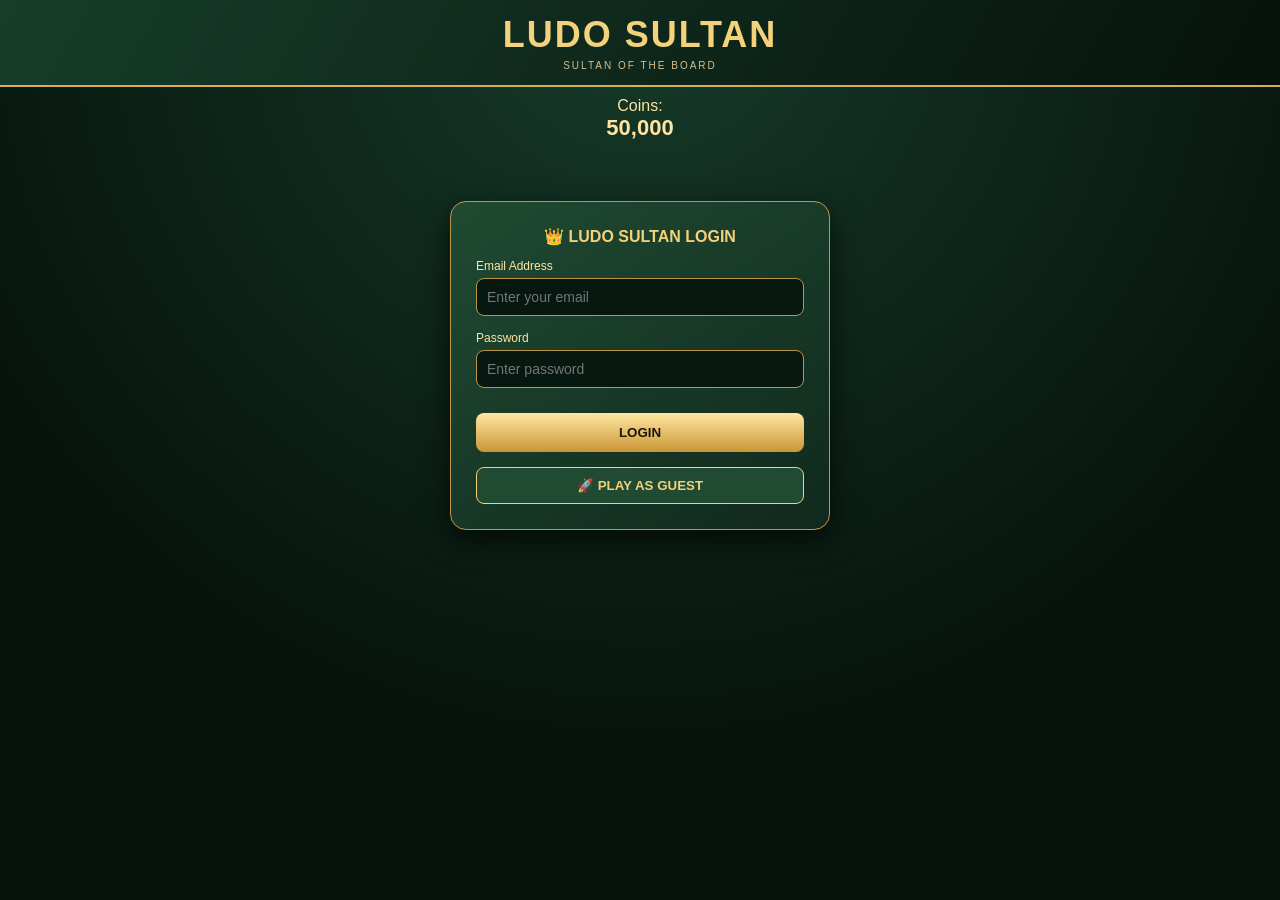
<file: index.html>
<!DOCTYPE html>
<html lang="ur" dir="ltr">
<head>
  <meta charset="UTF-8">
  <meta name="viewport" content="width=device-width, initial-scale=1.0">
  <title>Ludo Sultan 3D</title>
  
  <style>
    :root{--gold:#f4d17b;--line:#bd9548}
    *{box-sizing:border-box}
    body{margin:0;background:radial-gradient(circle at top,#163b29,#06120c 70%);color:#fff;font-family:Arial,sans-serif;min-height:100vh}
    header{text-align:center;padding:14px;background:linear-gradient(120deg,#173d2a,#06120c);border-bottom:2px solid #d7ae53}
    h1{margin:0;color:var(--gold);letter-spacing:2px;font-size:clamp(24px,6vw,36px)}
    .sub{font-size:10px;letter-spacing:2px;margin-top:4px;color:#d9c18a}
    .balance{text-align:center;padding:10px;color:#ffe3a0}.balance strong{display:block;font-size:22px}
    main{max-width:900px;margin:auto;padding:10px}h2{color:var(--gold);font-size:16px}
    .screen{display:none}.screen.active{display:block}
    
    .auth-box{max-width:380px;margin:40px auto;background:linear-gradient(145deg,#204a32,#10291d);border:1px solid var(--line);border-radius:16px;padding:25px;box-shadow:0 10px 30px #000a}
    .auth-field{margin-bottom:15px;text-align:left}
    .auth-field label{display:block;font-size:12px;color:#ffe5a1;margin-bottom:5px}
    .auth-field input{width:100%;padding:10px;border:1px solid var(--line);border-radius:8px;background:#071810;color:#fff;font-size:14px}
    .auth-btn{width:100%;padding:12px;margin-top:10px;border-radius:8px;font-weight:bold;cursor:pointer;background:linear-gradient(#ffe7a1,#c99535);color:#201606;border:0}
    .auth-alt-btn{width:100%;padding:10px;margin-top:8px;background:transparent;border:1px solid var(--line);color:#ffe5a1;border-radius:8px;cursor:pointer}

    .boards-single{display:flex;flex-direction:column;align-items:center;gap:10px}
    .board-view{width:100%;max-width:340px;margin:auto}
    .card{border-radius:14px;text-align:center;padding:18px 10px;background:linear-gradient(145deg,#204a32,#10291d);border:1px solid var(--line)}
    .card button{width:94%;font-size:12px;margin-top:8px;padding:11px}
    button{border:0;border-radius:8px;background:linear-gradient(#ffe7a1,#c99535);color:#201606;font-weight:bold;padding:9px;cursor:pointer}
    
    .game-arena-container {
      position: relative;
      width: min(94vw, 420px);
      margin: 25px auto;
      padding: 50px;
    }
    #board{width:100%;aspect-ratio:1;display:grid;grid-template-columns:repeat(15,1fr);grid-template-rows:repeat(15,1fr);background:#f6f0d9;border:4px solid #e4bc5e;box-shadow:0 0 22px #d4a83c55;position:relative}
    
    .token {
      position: absolute;
      width: 20px;
      height: 20px;
      border-radius: 50%;
      border: 2px solid #ffffff;
      box-shadow: 0 4px 8px rgba(0,0,0,0.7), inset 0 3px 4px rgba(255,255,255,0.6), inset 0 -3px 4px rgba(0,0,0,0.4);
      z-index: 10;
      cursor: pointer;
      transform: translate(-50%, -50%);
      transition: all 0.4s ease;
    }
    .token.red { background: radial-gradient(circle at 35% 35%, #ff8381, #d63031); }
    .token.green { background: radial-gradient(circle at 35% 35%, #74b9ff, #00b894); }
    .token.yellow { background: radial-gradient(circle at 35% 35%, #ffeaa7, #fdcb6e); }
    .token.blue { background: radial-gradient(circle at 35% 35%, #81ecec, #0984e3); }

    .corner-dice-box {
      position: absolute;
      width: 55px;
      height: 55px;
      display: flex;
      align-items: center;
      justify-content: center;
      opacity: 0.35;
      pointer-events: none;
      transition: all 0.3s ease;
      z-index: 20;
    }
    .corner-dice-box.active-turn {
      opacity: 1;
      pointer-events: auto;
    }
    
    .dice-red-pos   { top: 2px; left: 2px; }
    .dice-green-pos { top: 2px; right: 2px; }
    .dice-yellow-pos{ bottom: 2px; right: 2px; }
    .dice-blue-pos  { bottom: 2px; left: 2px; }

    .timer-ring {
      position: absolute;
      width: 55px;
      height: 55px;
      border-radius: 50%;
      border: 3px solid transparent;
      pointer-events: none;
    }
    .active-turn .timer-ring {
      border: 3px solid var(--gold);
      animation: countdown 20s linear infinite;
    }
    @keyframes countdown {
      0% { clip-path: polygon(50% 50%, 50% 0%, 100% 0%, 100% 100%, 0% 100%, 0% 0%, 50% 0%); }
      100% { clip-path: polygon(50% 50%, 50% 0%, 50% 0%, 50% 0%, 50% 0%, 50% 0%, 50% 0%); }
    }

    .dice-scene {
      width: 40px;
      height: 40px;
      perspective: 400px;
      cursor: pointer;
    }
    .cube {
      width: 100%;
      height: 100%;
      position: relative;
      transform-style: preserve-3d;
      transition: transform 0.8s ease-in-out;
    }
    .face {
      position: absolute;
      width: 40px;
      height: 40px;
      background: linear-gradient(145deg, #fff, #e0e0e0);
      border: 1px solid #bd9548;
      border-radius: 6px;
      display: flex;
      align-items: center;
      justify-content: center;
      font-size: 16px;
      font-weight: bold;
      color: #201606;
    }
    .front  { transform: translateZ(20px); }
    .back   { transform: rotateY(180deg) translateZ(20px); }
    .right  { transform: rotateY(90deg) translateZ(20px); }
    .left   { transform: rotateY(-90deg) translateZ(20px); }
    .top    { transform: rotateX(90deg) translateZ(20px); }
    .bottom { transform: rotateX(-90deg) translateZ(20px); }
    
    .room-topbar{position:relative;height:40px;display:flex;justify-content:space-between;align-items:center;margin-bottom:6px}
    #turn{text-align:center;min-height:30px;color:#ffe4a0;margin:6px 0;font-size:14px;font-weight:bold}
  </style>
</head>
<body>

  <header>
    <h1>LUDO SULTAN</h1>
    <div class="sub">SULTAN OF THE BOARD</div>
  </header>

  <div class="balance">
    Coins: <strong id="coins">50,000</strong>
  </div>

  <main>
    <!-- لاگ ان اسکرین -->
    <section id="authScreen" class="screen active">
      <div class="auth-box">
        <h2 style="text-align: center; margin-top: 0;">👑 LUDO SULTAN LOGIN</h2>
        <div class="auth-field">
          <label>Email Address</label>
          <input type="email" id="authEmail" placeholder="Enter your email" />
        </div>
        <div class="auth-field">
          <label>Password</label>
          <input type="password" id="authPassword" placeholder="Enter password" />
        </div>
        <button class="auth-btn" onclick="openHome()">LOGIN</button>
        <button class="auth-alt-btn" onclick="openHome()" style="margin-top: 15px; background: #204a32; border: 1px solid var(--gold); color: var(--gold);">🚀 PLAY AS GUEST</button>
      </div>
    </section>

    <!-- ہوم اسکرین -->
    <section id="home" class="screen">
      <div style="display: flex; justify-content: space-between; align-items: center; padding: 0 10px;">
        <h2>SELECT ARENA</h2>
      </div>
      <div class="boards-single">
        <div class="board-view">
          <div class="card" style="margin-top:20px;">
            <h3>Royal Forest Arena</h3>
            <p>Classic 4 Player Ludo Match</p>
            <button onclick="openArena()">Start Play</button>
          </div>
        </div>
      </div>
    </section>

    <!-- گیم روم -->
    <section id="arena" class="screen">
      <div class="room-topbar">
        <button onclick="openHome()">← Exit Lobby</button>
        <button onclick="resetGame()" style="background:#2ecc71; color:#fff;">Restart Match</button>
      </div>

      <div id="turn">Turn: Red (Roll 6 to open token)</div>

      <div class="game-arena-container">
        <!-- Red Dice (Top-Left) -->
        <div class="corner-dice-box dice-red-pos active-turn" id="dice-box-0" onclick="rollDice(0)">
          <div class="timer-ring"></div>
          <div class="dice-scene">
            <div id="cube-0" class="cube">
              <div class="face front">1</div><div class="face back">6</div>
              <div class="face right">3</div><div class="face left">4</div>
              <div class="face top">2</div><div class="face bottom">5</div>
            </div>
          </div>
        </div>

        <!-- Green Dice (Top-Right) -->
        <div class="corner-dice-box dice-green-pos" id="dice-box-1" onclick="rollDice(1)">
          <div class="timer-ring"></div>
          <div class="dice-scene">
            <div id="cube-1" class="cube">
              <div class="face front">1</div><div class="face back">6</div>
              <div class="face right">3</div><div class="face left">4</div>
              <div class="face top">2</div><div class="face bottom">5</div>
            </div>
          </div>
        </div>

        <!-- Yellow Dice (Bottom-Right) -->
        <div class="corner-dice-box dice-yellow-pos" id="dice-box-2" onclick="rollDice(2)">
          <div class="timer-ring"></div>
          <div class="dice-scene">
            <div id="cube-2" class="cube">
              <div class="face front">1</div><div class="face back">6</div>
              <div class="face right">3</div><div class="face left">4</div>
              <div class="face top">2</div><div class="face bottom">5</div>
            </div>
          </div>
        </div>

        <!-- Blue Dice (Bottom-Left) -->
        <div class="corner-dice-box dice-blue-pos" id="dice-box-3" onclick="rollDice(3)">
          <div class="timer-ring"></div>
          <div class="dice-scene">
            <div id="cube-3" class="cube">
              <div class="face front">1</div><div class="face back">6</div>
              <div class="face right">3</div><div class="face left">4</div>
              <div class="face top">2</div><div class="face bottom">5</div>
            </div>
          </div>
        </div>

        <!-- بورڈ اور گوٹیاں -->
        <div id="board" class="theme-forest-arena">
          <div class="token red" id="red-0" onclick="clickToken('red', 0)" style="top: 15%; left: 15%;"></div>
          <div class="token red" id="red-1" onclick="clickToken('red', 1)" style="top: 15%; left: 25%;"></div>
          <div class="token red" id="red-2" onclick="clickToken('red', 2)" style="top: 25%; left: 15%;"></div>
          <div class="token red" id="red-3" onclick="clickToken('red', 3)" style="top: 25%; left: 25%;"></div>

          <div class="token green" id="green-0" onclick="clickToken('green', 0)" style="top: 15%; right: 15%;"></div>
          <div class="token green" id="green-1" onclick="clickToken('green', 1)" style="top: 15%; right: 25%;"></div>
          <div class="token green" id="green-2" onclick="clickToken('green', 2)" style="top: 25%; right: 15%;"></div>
          <div class="token green" id="green-3" onclick="clickToken('green', 3)" style="top: 25%; right: 25%;"></div>

          <div class="token yellow" id="yellow-0" onclick="clickToken('yellow', 0)" style="bottom: 15%; right: 15%;"></div>
          <div class="token yellow" id="yellow-1" onclick="clickToken('yellow', 1)" style="bottom: 15%; right: 25%;"></div>
          <div class="token yellow" id="yellow-2" onclick="clickToken('yellow', 2)" style="bottom: 25%; right: 15%;"></div>
          <div class="token yellow" id="yellow-3" onclick="clickToken('yellow', 3)" style="bottom: 25%; right: 25%;"></div>

          <div class="token blue" id="blue-0" onclick="clickToken('blue', 0)" style="bottom: 15%; left: 15%;"></div>
          <div class="token blue" id="blue-1" onclick="clickToken('blue', 1)" style="bottom: 15%; left: 25%;"></div>
          <div class="token blue" id="blue-2" onclick="clickToken('blue', 2)" style="bottom: 25%; left: 15%;"></div>
          <div class="token blue" id="blue-3" onclick="clickToken('blue', 3)" style="bottom: 25%; left: 25%;"></div>
        </div>
      </div>
    </section>
  </main>

  <script>
    let currentTurn = 0;
    const colors = ["red", "green", "yellow", "blue"];

    function openHome() {
      document.querySelectorAll('.screen').forEach(s => s.classList.remove('active'));
      document.getElementById('home').classList.add('active');
    }

    function openArena() {
      document.querySelectorAll('.screen').forEach(s => s.classList.remove('active'));
      document.getElementById('arena').classList.add('active');
      resetGame();
    }

    function resetGame() {
      currentTurn = 0;
      updateTurnUI();
    }

    function rollDice(playerIndex) {
      if (playerIndex !== currentTurn) {
        alert("یہ آپ کی باری نہیں ہے!");
        return;
      }

      let val = Math.floor(Math.random() * 6) + 1;
      let cube = document.getElementById(`cube-${playerIndex}`);
      
      let rx = 0, ry = 0;
      if (val === 1) { rx = 0; ry = 0; }
      else if (val === 2) { rx = -90; ry = 0; }
      else if (val === 3) { rx = 0; ry = -90; }
      else if (val === 4) { rx = 0; ry = 90; }
      else if (val === 5) { rx = 90; ry = 0; }
      else if (val === 6) { rx = 0; ry = 180; }

      cube.style.transform = `rotateX(${rx + 720}deg) rotateY(${ry + 720}deg)`;

      setTimeout(() => {
        if (val === 6) {
          alert(`🎉 6 آیا! آپ کو ایک اور باری ملی ہے!`);
        } else {
          currentTurn = (currentTurn + 1) % 4;
        }
        updateTurnUI();
      }, 800);
    }

    function clickToken(color, index) {
      alert(`${color.toUpperCase()} گوٹی پر کلک ہوا!`);
    }

    function updateTurnUI() {
      for (let i = 0; i < 4; i++) {
        let box = document.getElementById(`dice-box-${i}`);
        if (box) {
          if (i === currentTurn) box.classList.add('active-turn');
          else box.classList.remove('active-turn');
        }
      }
      let lbl = document.getElementById('turn');
      if (lbl) lbl.innerText = `Turn: ${colors[currentTurn].toUpperCase()}`;
    }
  </script>
</body>
</html>
</file>
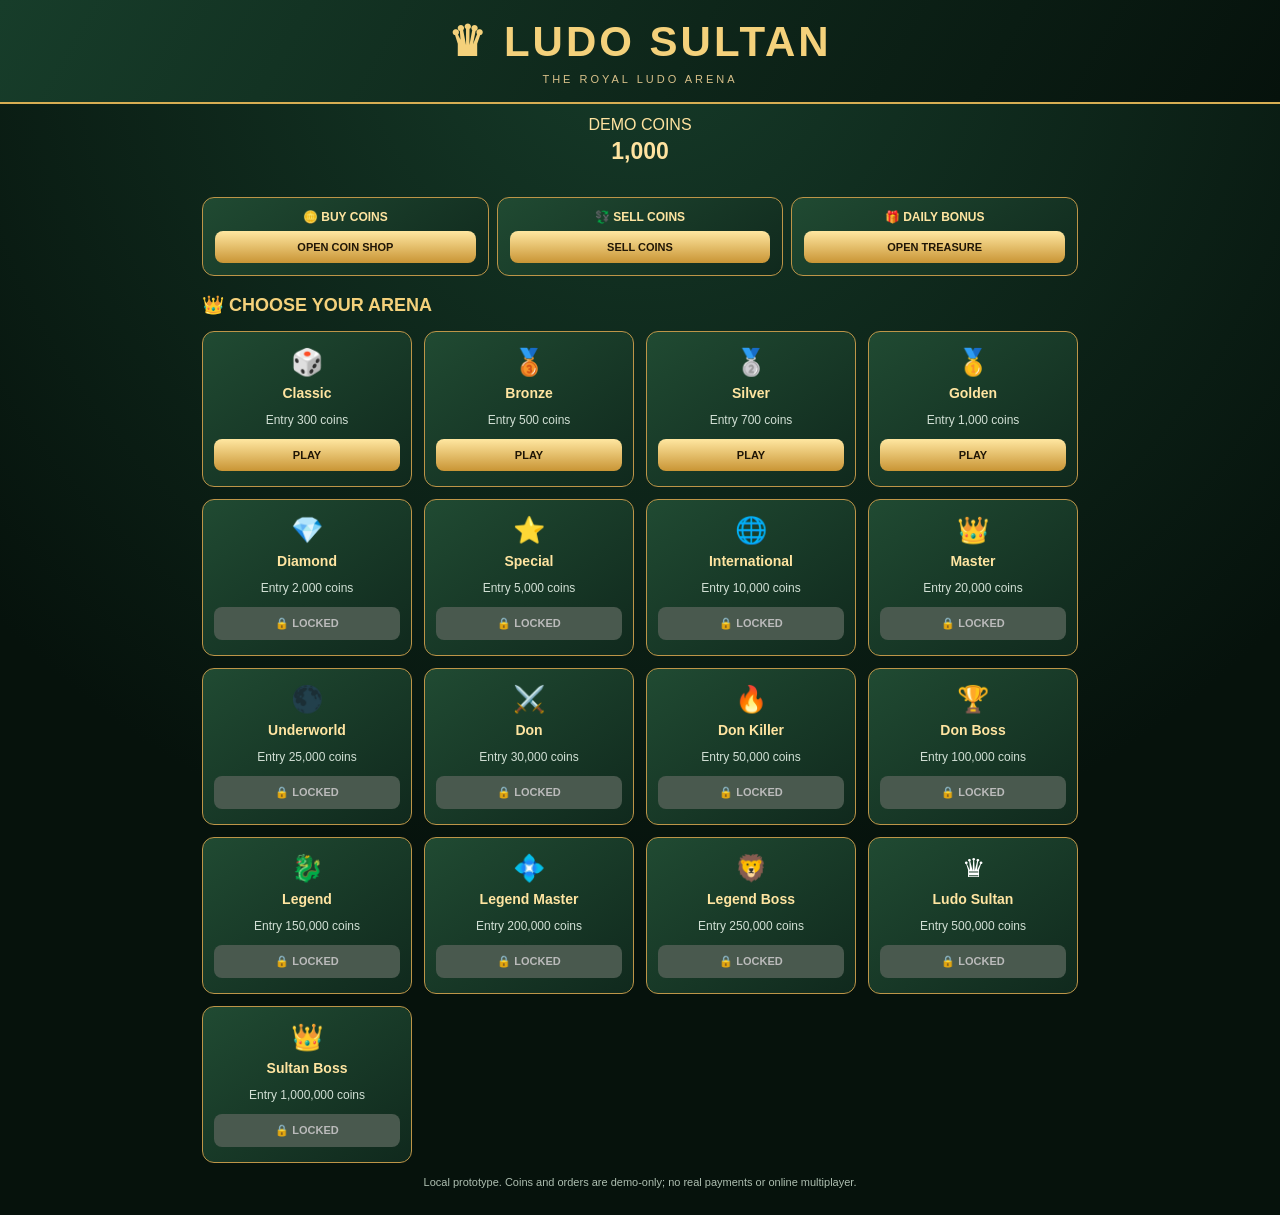
<file: ludo_sultan_complete_updated.html>
<!DOCTYPE html>
<html lang="en">
<head>
<meta charset="UTF-8"><meta name="viewport" content="width=device-width,initial-scale=1">
<title>LUDO SULTAN</title>
<style>
:root{--gold:#f4d17b;--dark:#071810;--panel:#123323;--line:#bd9548}
*{box-sizing:border-box}body{margin:0;background:radial-gradient(circle at top,#163b29,#06120c 65%);color:#fff;font-family:Arial,sans-serif;min-height:100vh}header{text-align:center;padding:17px;background:linear-gradient(120deg,#173d2a,#06120c);border-bottom:2px solid #d7ae53}h1{margin:0;color:var(--gold);letter-spacing:3px;font-size:clamp(27px,7vw,42px)}.sub{font-size:11px;letter-spacing:3px;margin-top:7px;color:#d9c18a}.balance{text-align:center;padding:12px;color:#ffe3a0}.balance strong{display:block;font-size:23px;margin-top:4px}main{max-width:900px;margin:auto;padding:12px}h2{color:var(--gold);font-size:18px}.screen{display:none}.screen.active{display:block}.tools{display:grid;grid-template-columns:repeat(3,1fr);gap:8px;margin:8px 0 18px}.tool,.panel{background:linear-gradient(145deg,#204a32,#10291d);border:1px solid var(--line);border-radius:12px;padding:12px;text-align:center}.tool b{display:block;font-size:12px;margin-bottom:7px;color:#ffe5a1}button,.button{border:0;border-radius:8px;background:linear-gradient(#ffe7a1,#c99535);color:#201606;font-weight:bold;padding:10px;cursor:pointer;text-decoration:none;display:inline-block}button:disabled{background:#49594e;color:#bbb}.tool button{width:100%;font-size:11px}.boards,.packages{display:grid;grid-template-columns:repeat(3,minmax(0,1fr));gap:9px}.card{background:linear-gradient(145deg,#204a32,#10291d);border:1px solid var(--line);border-radius:12px;text-align:center;padding:12px 3px}.icon{font-size:26px}.card h3{font-size:12px;color:#ffe5a1;margin:7px 0}.card p{font-size:11px;color:#d2e0d5}.card button{width:94%;font-size:11px}.topbar{display:flex;align-items:center;justify-content:space-between;gap:8px;margin:10px 0}.small{text-align:center;font-size:11px;color:#aebfb1;line-height:1.6}.field{display:block;text-align:left;margin:12px 0;color:#ffe5a1;font-size:13px}.field input,.field select,.field textarea{display:block;width:100%;margin-top:6px;padding:11px;border:1px solid #bd9548;border-radius:8px;background:#071810;color:#fff;font-size:15px}.row{display:flex;gap:8px;flex-wrap:wrap;align-items:center;justify-content:center}.row>*{flex:1}.note{padding:10px;border-radius:8px;background:#3b2d12;color:#ffe5a1;font-size:12px;line-height:1.5;margin:10px 0}.package-price{font-size:20px;color:#ffe5a1;font-weight:bold}.chest{font-size:88px;display:block;filter:drop-shadow(0 0 12px #f4d17b);animation:glow 1.8s infinite alternate}.bonusbox{text-align:center;padding:22px;border:1px solid #d7ae53;border-radius:18px;background:radial-gradient(circle,#315f38,#102319 70%);box-shadow:0 0 22px #d4a83c35}.bonusbox button{font-size:16px;padding:14px 24px}@keyframes glow{from{transform:scale(1);filter:drop-shadow(0 0 6px #f4d17b)}to{transform:scale(1.06);filter:drop-shadow(0 0 20px #ffe9a3)}}#board{width:min(94vw,430px);aspect-ratio:1;margin:14px auto;display:grid;grid-template-columns:repeat(15,1fr);grid-template-rows:repeat(15,1fr);background:#f6f0d9;border:4px solid #e4bc5e;box-shadow:0 0 22px #d4a83c55}.cell{border:1px solid #c8c1a9;display:flex;align-items:center;justify-content:center;min-width:0;min-height:0;position:relative;font-size:clamp(7px,2vw,13px);overflow:hidden}.red{background:#e95a58}.green{background:#49b87c}.yellow{background:#f4d14b}.blue{background:#55a4ee}.base{border:1px solid #fff}.track{background:#fffdf3}.safe:before{content:"★";color:#a18a53;font-size:clamp(7px,2vw,12px)}.homeinner{width:85%;height:85%;background:#fff;border-radius:12%;display:grid;grid-template-columns:1fr 1fr;place-items:center;gap:3px;padding:4px}.pawn{width:75%;height:75%;padding:0;border-radius:50%;border:2px solid #fff;box-shadow:inset -2px -3px 0 #0004,0 2px 3px #3338;cursor:pointer;min-width:3px;min-height:3px;position:relative;flex:none}.pawn:after{content:"";position:absolute;inset:20%;border-radius:50%;background:#ffffff80;border:1px solid #ffffffb0}.pawn.red{background:radial-gradient(circle at 30% 25%,#ffb4b4,#e51e28 55%,#850d17)}.pawn.green{background:radial-gradient(circle at 30% 25%,#b7ffd1,#148447 55%,#064b27)}.pawn.yellow{background:radial-gradient(circle at 30% 25%,#fff6b0,#f2c51b 55%,#997000)}.pawn.blue{background:radial-gradient(circle at 30% 25%,#b8e4ff,#1674d2 55%,#063d83)}.pawn.selectable{outline:3px solid #fff;box-shadow:0 0 0 4px #e6b63e,0 0 10px #000}.center{background:conic-gradient(#e95a58 0 25%,#49b87c 0 50%,#f4d14b 0 75%,#55a4ee 0);color:#fff;font-size:clamp(8px,2vw,15px);font-weight:bold}.controls{display:flex;justify-content:center;align-items:center;gap:12px;flex-wrap:wrap;margin:12px}#die{font-size:0;text-align:center;margin:15px auto;width:76px;height:76px;display:grid;place-items:center;background:linear-gradient(145deg,#fffef6,#d7c9a2);color:#162519;border-radius:15px;border:3px solid #d6ae4f;box-shadow:0 7px 0 #8d6425,0 10px 15px #0008;transform-style:preserve-3d;position:relative;transition:transform .2s}#die .pipface{width:100%;height:100%;display:grid;grid-template:repeat(3,1fr)/repeat(3,1fr);padding:12px;gap:3px}#die .pip{border-radius:50%;background:#162519;box-shadow:inset 1px 1px 1px #0008;visibility:hidden}#die .pip.on{visibility:visible}#die.rolling{animation:roll3d .8s cubic-bezier(.2,.7,.3,1)}@keyframes roll3d{0%{transform:rotateX(0) rotateY(0) rotateZ(0) scale(1)}20%{transform:rotateX(150deg) rotateY(180deg) rotateZ(80deg) scale(.8)}45%{transform:rotateX(310deg) rotateY(370deg) rotateZ(180deg) scale(1.12)}70%{transform:rotateX(500deg) rotateY(540deg) rotateZ(270deg) scale(.95)}100%{transform:rotateX(720deg) rotateY(720deg) rotateZ(360deg) scale(1)}}#status{text-align:center;min-height:35px;color:#ffe4a0;line-height:1.5}.theme-bronze{filter:sepia(.12)}.theme-silver{filter:saturate(.75)}.theme-golden{filter:sepia(.2) saturate(1.2)}.theme-diamond{filter:hue-rotate(15deg) saturate(1.15)}.theme-special{filter:contrast(1.08)}.theme-international{filter:hue-rotate(8deg)}.theme-master{filter:saturate(1.2)}.theme-underworld{filter:hue-rotate(35deg) brightness(.85)}.theme-don{filter:sepia(.25)}.theme-don-killer{filter:hue-rotate(-12deg) contrast(1.12)}.theme-don-boss{filter:sepia(.35) saturate(1.4)}.theme-legend{filter:hue-rotate(20deg) saturate(1.25)}.theme-legend-master{filter:hue-rotate(50deg)}.theme-legend-boss{filter:contrast(1.15) saturate(1.3)}.theme-ludo-sultan{filter:sepia(.3) saturate(1.5)}.theme-sultan-boss{filter:contrast(1.2) hue-rotate(12deg)}@media(min-width:600px){.boards,.packages{grid-template-columns:repeat(4,minmax(0,1fr));gap:12px}.card{padding:15px 5px}.card h3{font-size:14px}.card p{font-size:12px}}
</style></head><body>
<header><h1>♛ LUDO SULTAN</h1><div class="sub">THE ROYAL LUDO ARENA</div></header>
<div class="balance">DEMO COINS<strong id="coins">1,000</strong></div><main>
<section id="home" class="screen active">
<div class="tools">
<div class="tool"><b>🪙 BUY COINS</b><button onclick="showScreen('buy')">OPEN COIN SHOP</button></div>
<div class="tool"><b>💱 SELL COINS</b><button onclick="showScreen('sell')">SELL COINS</button></div>
<div class="tool"><b>🎁 DAILY BONUS</b><button onclick="showScreen('bonus')">OPEN TREASURE</button></div>
</div><h2>👑 CHOOSE YOUR ARENA</h2><div class="boards" id="boards"></div>
<p class="small">Local prototype. Coins and orders are demo-only; no real payments or online multiplayer.</p>
</section>
<section id="buy" class="screen"><div class="topbar"><h2>🪙 BUY COINS</h2><button onclick="showScreen('home')">← Back</button></div><p class="small">Choose a package. Prices are example prices in Pakistani rupees, not connected to a payment provider.</p><div id="buyPackages" class="packages"></div><div id="buyResult" class="panel" hidden></div></section>
<section id="sell" class="screen"><div class="topbar"><h2>💱 SELL COINS</h2><button onclick="showScreen('home')">← Back</button></div><div class="panel"><p>Available demo balance: <b id="sellBalance">1,000</b> coins</p><label class="field">Coins to sell<input id="sellAmount" type="number" min="100" step="100" value="100"></label><p>Example rate: 1,000 coins = PKR 100 (illustrative only).</p><label class="field">Payment method<select id="sellMethod"><option>EasyPaisa</option><option>JazzCash</option></select></label><label class="field">Your wallet/mobile number<input id="sellPhone" inputmode="numeric" placeholder="03XXXXXXXXX"></label><button onclick="submitSell()">SUBMIT DEMO SELL REQUEST</button><p class="small">This only records a local demo request. It does not transfer money.</p><div id="sellResult"></div></div></section>
<section id="bonus" class="screen"><div class="topbar"><h2>🎁 DAILY TREASURE</h2><button onclick="showScreen('home')">← Back</button></div><div class="bonusbox"><span class="chest">💎🎁</span><h2>ROYAL DAILY BONUS</h2><p>Claim your daily reward of <b>200 demo coins</b>.</p><button id="claimBonus" onclick="dailyReward()">OPEN TREASURE · +200</button><p id="bonusStatus" class="small">One reward per calendar day on this browser.</p></div></section>
<section id="arena" class="screen"><div class="topbar"><strong id="arenaTitle">Classic Arena</strong><button onclick="showScreen('home')">← All Boards</button></div><div id="status">Red player's turn. Roll the dice.</div><div id="die" aria-label="Dice showing one"><div class="pipface" id="pipface"></div></div><div id="board"></div><div class="controls"><button onclick="roll()">🎲 ROLL DICE</button><button onclick="resetGame()">↻ NEW GAME</button></div><p class="small">Local prototype · Four players · Four tokens each. No online play or cash prizes.</p></section>
<section id="admin" class="screen"><div class="topbar"><h2>🔐 ADMIN CONTROL</h2><button onclick="showScreen('home')">← Exit</button></div><div class="panel"><p class="note">DEMO ADMIN ONLY. This page and password are inside public front-end code and are NOT secure. Do not enter real wallet credentials. A protected server is needed before real use.</p><label class="field">Demo admin password<input id="adminPass" type="password" placeholder="Demo password"></label><button onclick="adminLogin()">UNLOCK DEMO ADMIN</button><div id="adminArea" hidden><h3>Payment display settings (demo only)</h3><label class="field">EasyPaisa display number<input id="epNumber" placeholder="Demo number"></label><label class="field">EasyPaisa account name<input id="epName" placeholder="Account holder"></label><label class="field">JazzCash display number<input id="jcNumber" placeholder="Demo number"></label><label class="field">JazzCash account name<input id="jcName" placeholder="Account holder"></label><button onclick="saveAdminSettings()">SAVE DEMO SETTINGS</button><div id="adminMessage"></div><h3>Local demo requests</h3><div id="adminOrders"></div></div></div></section>
</main>
<script>
const levels=[["Classic",300,"🎲"],["Bronze",500,"🥉"],["Silver",700,"🥈"],["Golden",1000,"🥇"],["Diamond",2000,"💎"],["Special",5000,"⭐"],["International",10000,"🌐"],["Master",20000,"👑"],["Underworld",25000,"🌑"],["Don",30000,"⚔️"],["Don Killer",50000,"🔥"],["Don Boss",100000,"🏆"],["Legend",150000,"🐉"],["Legend Master",200000,"💠"],["Legend Boss",250000,"🦁"],["Ludo Sultan",500000,"♛"],["Sultan Boss",1000000,"👑"]];
const names=["Red","Green","Yellow","Blue"],colors=["red","green","yellow","blue"],starts=[0,13,26,39];
const path=[[6,1],[6,2],[6,3],[6,4],[6,5],[5,6],[4,6],[3,6],[2,6],[1,6],[0,6],[0,7],[0,8],[1,8],[2,8],[3,8],[4,8],[5,8],[6,9],[6,10],[6,11],[6,12],[6,13],[6,14],[7,14],[8,14],[8,13],[8,12],[8,11],[8,10],[8,9],[9,8],[10,8],[11,8],[12,8],[13,8],[14,8],[14,7],[14,6],[13,6],[12,6],[11,6],[10,6],[9,6],[8,5],[8,4],[8,3],[8,2],[8,1],[8,0],[7,0],[6,0]];
const safe=new Set([0,8,13,21,26,34,39,47]);
let coins=Number(localStorage.getItem("ludoSultanCoins")||1000),entry=0,turn=0,dice=0,players=[],gameOver=false,rolledPending=false;
let rewardClaimed=localStorage.getItem("ludoSultanRewardDate")===(new Date()).toDateString();
let orders=JSON.parse(localStorage.getItem("ludoSultanDemoOrders")||"[]");
function fmt(n){return Number(n).toLocaleString("en-US")}function persistCoins(){localStorage.setItem("ludoSultanCoins",String(coins))}
function showCoins(){document.getElementById("coins").textContent=fmt(coins);persistCoins();makeLobby();document.getElementById("sellBalance").textContent=fmt(coins)}
function showScreen(id){document.querySelectorAll(".screen").forEach(s=>s.classList.remove("active"));document.getElementById(id).classList.add("active");if(id==="buy")makePackages();if(id==="sell")document.getElementById("sellBalance").textContent=fmt(coins);if(id==="bonus")updateBonus();if(id==="admin")history.replaceState(null,"",location.pathname+"#admin")}
function makeLobby(){document.getElementById("boards").innerHTML=levels.map((l,i)=>`<div class="card"><div class="icon">${l[2]}</div><h3>${l[0]}</h3><p>Entry ${fmt(l[1])} coins</p><button ${coins<l[1]?"disabled":""} onclick="openArena(${i})">${coins<l[1]?"🔒 LOCKED":"PLAY"}</button></div>`).join("")}
function makePackages(){const packages=[[500,50],[1000,90],[2500,200],[5000,350],[10000,650],[25000,1500]];document.getElementById("buyPackages").innerHTML=packages.map(([n,price])=>`<div class="card"><div class="icon">🪙</div><h3>${fmt(n)} COINS</h3><div class="package-price">PKR ${fmt(price)}</div><p>Example package</p><button onclick="requestBuy(${n},${price})">SELECT PACKAGE</button></div>`).join("")}
function requestBuy(n,price){orders.push({type:"BUY",coins:n,amount:price,method:"Not paid",date:new Date().toLocaleString()});saveOrders();const out=document.getElementById("buyResult");out.hidden=false;out.innerHTML=`<h3>Demo request created</h3><p>${fmt(n)} coins · PKR ${fmt(price)}</p><p class="small">No payment has been made. Payment confirmation is not connected.</p>`}
function submitSell(){const n=Number(document.getElementById("sellAmount").value),phone=document.getElementById("sellPhone").value.trim(),method=document.getElementById("sellMethod").value;if(!Number.isInteger(n)||n<100||n>coins){document.getElementById("sellResult").textContent="Enter a valid amount within your demo balance.";return}if(!phone){document.getElementById("sellResult").textContent="Enter a demo wallet/mobile number.";return}coins-=n;showCoins();orders.push({type:"SELL",coins:n,amount:Math.floor(n/10),method,phone,date:new Date().toLocaleString()});saveOrders();document.getElementById("sellResult").textContent="Demo sell request recorded. No money will be sent.";document.getElementById("sellAmount").value="100"}
function saveOrders(){localStorage.setItem("ludoSultanDemoOrders",JSON.stringify(orders))}
function updateBonus(){document.getElementById("claimBonus").disabled=rewardClaimed;document.getElementById("claimBonus").textContent=rewardClaimed?"CLAIMED TODAY":"OPEN TREASURE · +200";document.getElementById("bonusStatus").textContent=rewardClaimed?"Today's reward has already been claimed on this browser.":"Your treasure is ready!"}
function dailyReward(){if(rewardClaimed){updateBonus();return}coins+=200;rewardClaimed=true;localStorage.setItem("ludoSultanRewardDate",(new Date()).toDateString());showCoins();updateBonus();alert("200 demo coins added!")}
function openArena(i){if(coins<levels[i][1])return;entry=i;document.getElementById("arenaTitle").textContent=levels[i][0]+" Arena · Entry "+fmt(levels[i][1]);document.getElementById("board").className="theme-"+levels[i][0].toLowerCase().replaceAll(" ","-");showScreen("arena");resetGame()}
function resetGame(){turn=0;dice=0;gameOver=false;rolledPending=false;players=names.map(()=>[-1,-1,-1,-1]);drawBoard();renderDie(1);setStatus("Red player's turn. Roll the dice.")}
function setStatus(s){document.getElementById("status").textContent=s}
function renderDie(n){const face=document.getElementById("pipface");face.innerHTML="";const patterns={1:[4],2:[0,8],3:[0,4,8],4:[0,2,6,8],5:[0,2,4,6,8],6:[0,2,3,5,6,8]};for(let i=0;i<9;i++){const pip=document.createElement("span");pip.className="pip"+(patterns[n].includes(i)?" on":"");face.appendChild(pip)}document.getElementById("die").setAttribute("aria-label","Dice showing "+n)}
const lanes=[[[7,1],[7,2],[7,3],[7,4],[7,5]],[[1,7],[2,7],[3,7],[4,7],[5,7]],[[7,13],[7,12],[7,11],[7,10],[7,9]],[[13,7],[12,7],[11,7],[10,7],[9,7]]];
const homeSpots=[[[1,1],[1,4],[4,1],[4,4]],[[1,10],[1,13],[4,10],[4,13]],[[10,10],[10,13],[13,10],[13,13]],[[10,1],[10,4],[13,1],[13,4]]];
function drawBoard(){const board=document.getElementById("board");board.innerHTML="";for(let r=0;r<15;r++)for(let c=0;c<15;c++){const cell=document.createElement("div");cell.className="cell";const p=path.findIndex(x=>x[0]===r&&x[1]===c);if(p>=0){cell.classList.add("track");if(safe.has(p))cell.classList.add("safe")}else if(r===7&&c===7){cell.classList.add("center");cell.textContent="♛"}else{let h=(r<6&&c<6)?0:(r<6&&c>8)?1:(r>8&&c>8)?2:(r>8&&c<6)?3:-1;if(h>=0){cell.classList.add("base",colors[h]);if((r===1||r===4)&&(c===1||c===4)){const inner=document.createElement("div");inner.className="homeinner";cell.appendChild(inner)}}else if((r===6&&c>=1&&c<=5)||(r===8&&c>=1&&c<=5))cell.classList.add("red");else if((c===6&&r>=1&&r<=5)||(c===8&&r>=1&&r<=5))cell.classList.add("green");else if((r===6&&c>=9&&c<=13)||(r===8&&c>=9&&c<=13))cell.classList.add("yellow");else if((c===6&&r>=9&&r<=13)||(c===8&&r>=9&&r<=13))cell.classList.add("blue")}
cell.dataset.r=r;cell.dataset.c=c;board.appendChild(cell)}
lanes.forEach((lane,p)=>lane.forEach(([r,c])=>board.children[r*15+c].classList.add(colors[p])));
players.forEach((arr,p)=>arr.forEach((pos,t)=>{let r,c;if(pos===-1)[r,c]=homeSpots[p][t];else if(pos<52){const idx=(pos+starts[p])%52;[r,c]=path[idx]}else{const step=Math.min(4,pos-52);[r,c]=lanes[p][step]||[7,7]}const cell=board.children[r*15+c];const pawn=document.createElement("button");pawn.className="pawn "+colors[p]+(rolledPending&&p===turn&&canMove(p,t)?" selectable":"");pawn.title=names[p]+" token "+(t+1);pawn.setAttribute("aria-label",pawn.title);pawn.onclick=()=>selectToken(p,t);cell.appendChild(pawn)}))}
function canMove(p,t){const pos=players[p][t];return pos===-1?dice===6:pos+dice<=57}
function legalMoves(){return players[turn].map((_,i)=>i).filter(i=>canMove(turn,i))}
function roll(){if(gameOver)return;if(rolledPending){setStatus("Select a highlighted token for "+names[turn]+".");return}const die=document.getElementById("die");die.classList.remove("rolling");void die.offsetWidth;die.classList.add("rolling");setStatus(names[turn]+" is rolling...");setTimeout(()=>{dice=1+Math.floor(Math.random()*6);renderDie(dice);die.classList.remove("rolling");const moves=legalMoves();if(!moves.length){const who=names[turn],v=dice;dice=0;if(v!==6)turn=(turn+1)%4;drawBoard();setStatus(who+" rolled "+v+". No legal move. "+names[turn]+"'s turn.");return}rolledPending=true;drawBoard();setStatus(names[turn]+" rolled "+dice+". Tap one of the highlighted tokens.");},800)}
function selectToken(p,t){if(gameOver||!rolledPending||p!==turn)return;if(!canMove(p,t)){setStatus("That token cannot move with this roll.");return}const old=players[p][t],rolled=dice;players[p][t]=old===-1?0:old+rolled;let captured=0;
if(players[p][t]>=0&&players[p][t]<52){const global=(players[p][t]+starts[p])%52;if(!safe.has(global)){for(let op=0;op<4;op++){if(op===p)continue;for(let ot=0;ot<4;ot++){const opos=players[op][ot];if(opos>=0&&opos<52&&((opos+starts[op])%52)===global){players[op][ot]=-1;captured++}}}}}
dice=0;rolledPending=false;if(players[p].every(x=>x===57)){gameOver=true;drawBoard();setStatus(names[p]+" wins! (Local demo only.)");return}if(rolled!==6)turn=(turn+1)%4;drawBoard();setStatus(names[p]+" moved token "+(t+1)+(captured?"; captured "+captured+" token(s), sent back to base. ":"; ")+names[turn]+"'s turn.")}
function adminLogin(){if(document.getElementById("adminPass").value!=="DEMO-ADMIN-CHANGE-ME"){alert("Incorrect demo password. This is not secure authentication.");return}document.getElementById("adminArea").hidden=false;renderOrders()}
function saveAdminSettings(){const s={epNumber:document.getElementById("epNumber").value,epName:document.getElementById("epName").value,jcNumber:document.getElementById("jcNumber").value,jcName:document.getElementById("jcName").value};localStorage.setItem("ludoSultanDemoPaymentSettings",JSON.stringify(s));document.getElementById("adminMessage").textContent="Demo settings saved in this browser only. They are not private or secure."}
function renderOrders(){document.getElementById("adminOrders").innerHTML=orders.length?orders.map(o=>`<div class="panel"><b>${o.type}</b> · ${fmt(o.coins)} coins · PKR ${fmt(o.amount)}<p>${o.method||""} · ${o.date}</p><p class="small">Demo record only; no real payment status.</p></div>`).join(""):"No local demo requests yet."}
function openAdminRoute(){showScreen("admin")}
makeLobby();renderDie(1);showCoins();updateBonus();
if(location.hash==="#admin")openAdminRoute();
</script></body></html>
</file>
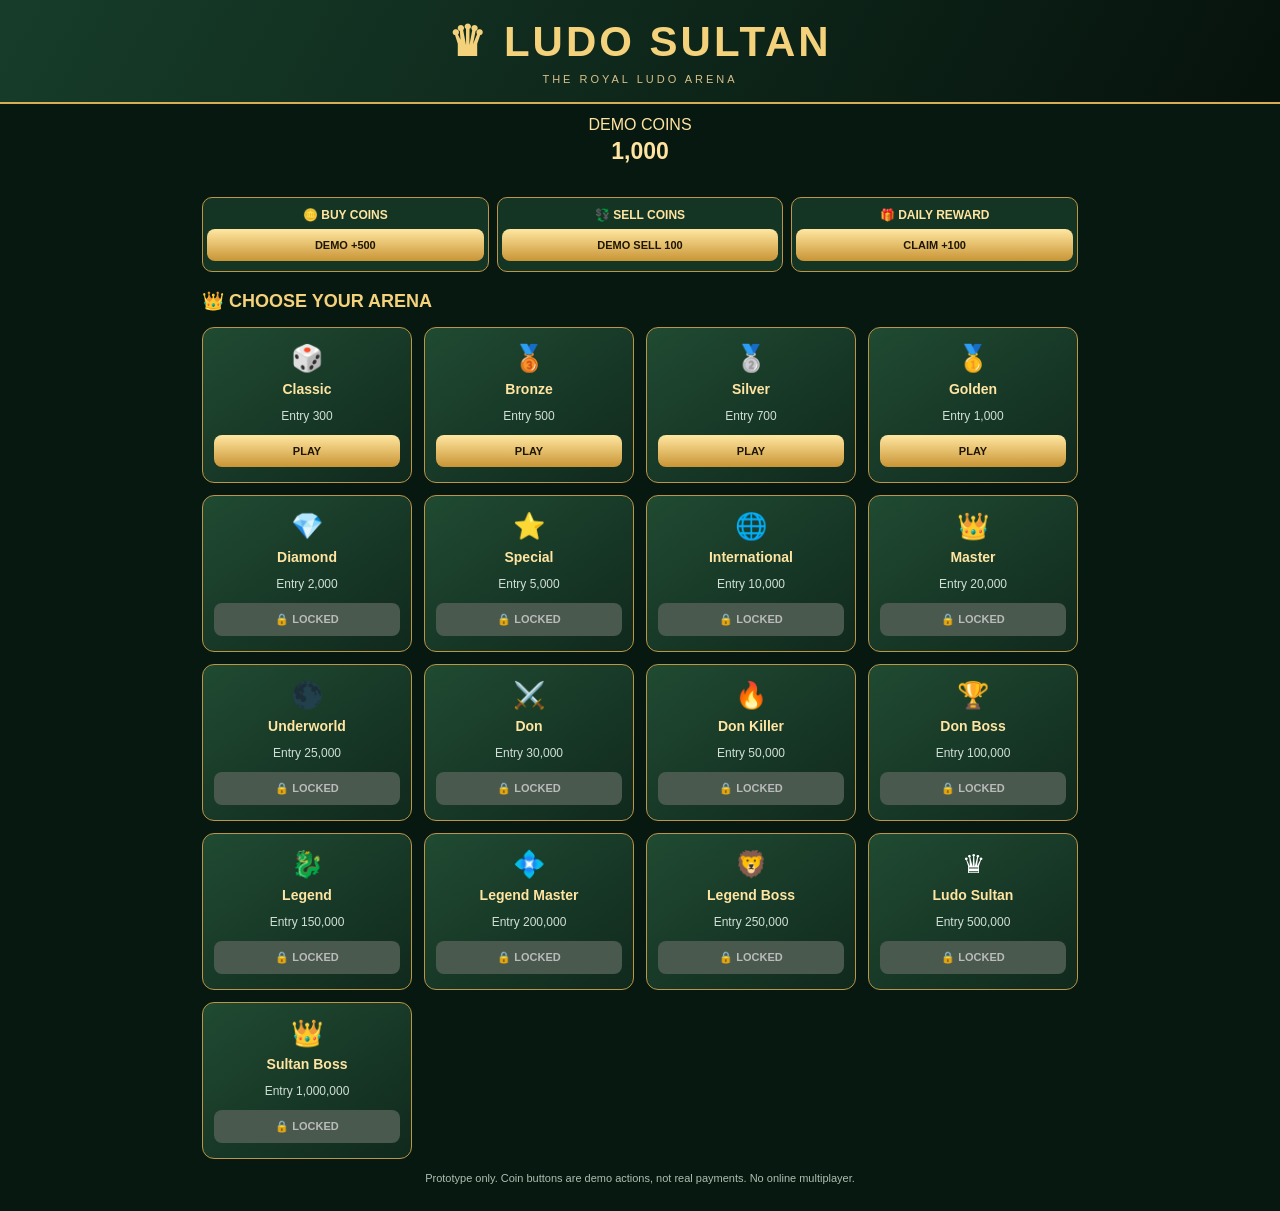
<file: ludo_sultan_index_updated.html>
<!DOCTYPE html>
<html lang="en">
<head>
<meta charset="UTF-8"><meta name="viewport" content="width=device-width,initial-scale=1">
<title>LUDO SULTAN</title>
<style>
*{box-sizing:border-box}body{margin:0;background:#071810;color:#fff;font-family:Arial,sans-serif}header{text-align:center;padding:17px;background:linear-gradient(120deg,#173d2a,#06120c);border-bottom:2px solid #d7ae53}h1{margin:0;color:#f4d17b;letter-spacing:3px;font-size:clamp(27px,7vw,42px)}.sub{font-size:11px;letter-spacing:3px;margin-top:7px;color:#d9c18a}.balance{text-align:center;padding:12px;color:#ffe3a0}.balance strong{display:block;font-size:23px;margin-top:4px}main{max-width:900px;margin:auto;padding:12px}h2{color:#f4d17b;font-size:18px}.tools{display:grid;grid-template-columns:repeat(3,1fr);gap:8px;margin:8px 0 18px}.tool{background:#143524;border:1px solid #bd9548;border-radius:10px;padding:10px 4px;text-align:center}.tool b{display:block;font-size:12px;margin-bottom:7px;color:#ffe5a1}.tool button{width:100%;font-size:11px}.boards{display:grid;grid-template-columns:repeat(3,minmax(0,1fr));gap:9px}.card{background:linear-gradient(145deg,#204a32,#10291d);border:1px solid #bd9548;border-radius:12px;text-align:center;padding:12px 3px}.icon{font-size:26px}.card h3{font-size:12px;color:#ffe5a1;margin:7px 0}.card p{font-size:11px;color:#d2e0d5}button{border:0;border-radius:8px;background:linear-gradient(#ffe7a1,#c99535);color:#201606;font-weight:bold;padding:10px;cursor:pointer}button:disabled{background:#49594e;color:#bbb}.card button{width:94%;font-size:11px}#arena{display:none}#arena.active{display:block}#lobby.hidden{display:none}.topbar{display:flex;align-items:center;justify-content:space-between;gap:8px;margin:10px 0}#board{width:min(94vw,430px);aspect-ratio:1;margin:14px auto;display:grid;grid-template-columns:repeat(15,1fr);grid-template-rows:repeat(15,1fr);background:#f6f0d9;border:4px solid #e4bc5e;box-shadow:0 0 22px #d4a83c55}.cell{border:1px solid #c8c1a9;display:flex;align-items:center;justify-content:center;min-width:0;min-height:0;position:relative;font-size:clamp(7px,2vw,13px)}.red{background:#e95a58}.green{background:#49b87c}.yellow{background:#f4d14b}.blue{background:#55a4ee}.base{border:1px solid #fff}.homeinner{width:85%;height:85%;background:#fff;border-radius:12%;display:grid;grid-template-columns:1fr 1fr;place-items:center;gap:3px;padding:4px}.pawn{width:80%;height:80%;border-radius:50%;border:2px solid #fff;box-shadow:inset -2px -3px 0 #0004,0 2px 3px #3338;cursor:pointer;min-width:3px;min-height:3px;position:relative}.pawn:after{content:"";position:absolute;inset:20%;border-radius:50%;background:#ffffff80;border:1px solid #ffffffb0}.pawn.red{background:radial-gradient(circle at 30% 25%,#ffb4b4,#e51e28 55%,#850d17)}.pawn.green{background:radial-gradient(circle at 30% 25%,#b7ffd1,#148447 55%,#064b27)}.pawn.yellow{background:radial-gradient(circle at 30% 25%,#fff6b0,#f2c51b 55%,#997000)}.pawn.blue{background:radial-gradient(circle at 30% 25%,#b8e4ff,#1674d2 55%,#063d83)}.track{background:#fffdf3}.safe:before{content:"★";color:#a18a53;font-size:clamp(7px,2vw,12px)}.center{background:conic-gradient(#e95a58 0 25%,#49b87c 0 50%,#f4d14b 0 75%,#55a4ee 0);color:#fff;font-size:clamp(8px,2vw,15px);font-weight:bold}.controls{display:flex;justify-content:center;align-items:center;gap:12px;flex-wrap:wrap;margin:12px}#die{font-size:44px;text-align:center;margin:15px auto;width:76px;height:76px;display:grid;place-items:center;background:linear-gradient(145deg,#fffef6,#d7c9a2);color:#162519;border-radius:15px;border:3px solid #d6ae4f;box-shadow:0 7px 0 #8d6425,0 10px 15px #0008;transform-style:preserve-3d;text-shadow:1px 2px 0 #b8b09c}#die.rolling{animation:roll3d .8s cubic-bezier(.2,.7,.3,1)}@keyframes roll3d{0%{transform:rotateX(0) rotateY(0) rotateZ(0) scale(1)}20%{transform:rotateX(150deg) rotateY(180deg) rotateZ(80deg) scale(.8)}45%{transform:rotateX(310deg) rotateY(370deg) rotateZ(180deg) scale(1.12)}70%{transform:rotateX(500deg) rotateY(540deg) rotateZ(270deg) scale(.95)}100%{transform:rotateX(720deg) rotateY(720deg) rotateZ(360deg) scale(1)}}#status{text-align:center;min-height:35px;color:#ffe4a0;line-height:1.5}.small{text-align:center;font-size:11px;color:#aebfb1;line-height:1.6}.theme-bronze{filter:sepia(.12)}.theme-silver{filter:saturate(.75)}.theme-golden{filter:sepia(.2) saturate(1.2)}.theme-diamond{filter:hue-rotate(15deg) saturate(1.15)}.theme-special{filter:contrast(1.08)}.theme-international{filter:hue-rotate(8deg)}.theme-master{filter:saturate(1.2)}.theme-underworld{filter:hue-rotate(35deg) brightness(.85)}.theme-don{filter:sepia(.25)}.theme-don-killer{filter:hue-rotate(-12deg) contrast(1.12)}.theme-don-boss{filter:sepia(.35) saturate(1.4)}.theme-legend{filter:hue-rotate(20deg) saturate(1.25)}.theme-legend-master{filter:hue-rotate(50deg)}.theme-legend-boss{filter:contrast(1.15) saturate(1.3)}.theme-ludo-sultan{filter:sepia(.3) saturate(1.5)}.theme-sultan-boss{filter:contrast(1.2) hue-rotate(12deg)}@media(min-width:600px){.boards{grid-template-columns:repeat(4,minmax(0,1fr));gap:12px}.card{padding:15px 5px}.card h3{font-size:14px}.card p{font-size:12px}}
</style></head><body>
<header><h1>♛ LUDO SULTAN</h1><div class="sub">THE ROYAL LUDO ARENA</div></header>
<div class="balance">DEMO COINS<strong id="coins">1,000</strong></div><main>
<section id="lobby"><div class="tools">
<div class="tool"><b>🪙 BUY COINS</b><button onclick="buyCoins()">DEMO +500</button></div>
<div class="tool"><b>💱 SELL COINS</b><button onclick="sellCoins()">DEMO SELL 100</button></div>
<div class="tool"><b>🎁 DAILY REWARD</b><button id="rewardBtn" onclick="dailyReward()">CLAIM +100</button></div>
</div><h2>👑 CHOOSE YOUR ARENA</h2><div class="boards" id="boards"></div><p class="small">Prototype only. Coin buttons are demo actions, not real payments. No online multiplayer.</p></section>
<section id="arena"><div class="topbar"><strong id="arenaTitle">Classic Arena</strong><button onclick="back()">← All Boards</button></div><div id="status">Red player's turn. Roll the dice.</div><div id="die">⚄</div><div id="board"></div><div class="controls"><button onclick="roll()">🎲 ROLL DICE</button><button onclick="resetGame()">↻ NEW GAME</button></div><p class="small">Four local players · Four tokens each · Select a token after rolling</p></section></main>
<script>
const levels=[["Classic",300,"🎲"],["Bronze",500,"🥉"],["Silver",700,"🥈"],["Golden",1000,"🥇"],["Diamond",2000,"💎"],["Special",5000,"⭐"],["International",10000,"🌐"],["Master",20000,"👑"],["Underworld",25000,"🌑"],["Don",30000,"⚔️"],["Don Killer",50000,"🔥"],["Don Boss",100000,"🏆"],["Legend",150000,"🐉"],["Legend Master",200000,"💠"],["Legend Boss",250000,"🦁"],["Ludo Sultan",500000,"♛"],["Sultan Boss",1000000,"👑"]];
const names=["Red","Green","Yellow","Blue"],colors=["red","green","yellow","blue"],faces=["⚀","⚁","⚂","⚃","⚄","⚅"];
const path=[[6,1],[6,2],[6,3],[6,4],[6,5],[5,6],[4,6],[3,6],[2,6],[1,6],[0,6],[0,7],[0,8],[1,8],[2,8],[3,8],[4,8],[5,8],[6,9],[6,10],[6,11],[6,12],[6,13],[6,14],[7,14],[8,14],[8,13],[8,12],[8,11],[8,10],[8,9],[9,8],[10,8],[11,8],[12,8],[13,8],[14,8],[14,7],[14,6],[13,6],[12,6],[11,6],[10,6],[9,6],[8,5],[8,4],[8,3],[8,2],[8,1],[8,0],[7,0],[6,0]];
const safe=new Set([0,8,13,21,26,34,39,47]);let coins=1000,entry=0,turn=0,dice=0,players=[],gameOver=false,rolledPending=false,rewardClaimed=localStorage.getItem("ludoSultanRewardDate")===(new Date()).toDateString();
function fmt(n){return n.toLocaleString("en-US")}function showCoins(){document.getElementById("coins").textContent=fmt(coins);makeLobby()}
function buyCoins(){coins+=500;showCoins();alert("Demo only: 500 coins added. No real purchase was made.")}
function sellCoins(){if(coins<100){alert("Not enough demo coins.");return}coins-=100;showCoins();alert("Demo only: 100 coins removed. No money was paid.")}
function dailyReward(){if(rewardClaimed){alert("Daily demo reward already claimed.");return}coins+=100;rewardClaimed=true;localStorage.setItem("ludoSultanRewardDate",(new Date()).toDateString());document.getElementById("rewardBtn").textContent="CLAIMED";showCoins();alert("100 demo coins claimed!")}
function makeLobby(){document.getElementById("boards").innerHTML=levels.map((l,i)=>`<div class="card"><div class="icon">${l[2]}</div><h3>${l[0]}</h3><p>Entry ${fmt(l[1])}</p><button ${coins<l[1]?"disabled":""} onclick="openArena(${i})">${coins<l[1]?"🔒 LOCKED":"PLAY"}</button></div>`).join("");document.getElementById("rewardBtn").textContent=rewardClaimed?"CLAIMED":"CLAIM +100"}
function openArena(i){if(coins<levels[i][1])return;entry=i;document.getElementById("lobby").classList.add("hidden");document.getElementById("arena").classList.add("active");document.getElementById("board").className="theme-"+levels[i][0].toLowerCase().replaceAll(" ","-");document.getElementById("arenaTitle").textContent=levels[i][0]+" Arena";resetGame()}
function back(){document.getElementById("arena").classList.remove("active");document.getElementById("lobby").classList.remove("hidden")}
function resetGame(){turn=0;dice=0;gameOver=false;rolledPending=false;players=names.map(()=>[-1,-1,-1,-1]);drawBoard();setStatus("Red player's turn. Roll the dice.");document.getElementById("die").textContent="⚄"}
function setStatus(s){document.getElementById("status").textContent=s}
function drawBoard(){const board=document.getElementById("board");board.innerHTML="";let cells=Array(225).fill(null);path.forEach((pos,i)=>cells[pos[0]*15+pos[1]]={type:"track",idx:i});for(let r=0;r<15;r++)for(let c=0;c<15;c++){const cell=document.createElement("div");cell.className="cell";let p=path.findIndex(x=>x[0]===r&&x[1]===c);if(p>=0){cell.classList.add("track");if(safe.has(p)){cell.classList.add("safe");cell.textContent="★"} }else if(r===7&&c===7){cell.classList.add("center");cell.textContent="♛"}else{let h=(r<6&&c<6)?0:(r<6&&c>8)?1:(r>8&&c>8)?2:(r>8&&c<6)?3:-1;if(h>=0){cell.classList.add("base",colors[h]);if((r===1||r===4)&&(c===1||c===4)){const inner=document.createElement("div");inner.className="homeinner";cell.appendChild(inner)}}else if((r===6&&c>=1&&c<=5)||(r===8&&c>=1&&c<=5)){cell.classList.add("red")}else if((c===6&&r>=1&&r<=5)||(c===8&&r>=1&&r<=5)){cell.classList.add("green")}else if((r===6&&c>=9&&c<=13)||(r===8&&c>=9&&c<=13)){cell.classList.add("yellow")}else if((c===6&&r>=9&&r<=13)||(c===8&&r>=9&&r<=13)){cell.classList.add("blue")} }
cell.dataset.r=r;cell.dataset.c=c;board.appendChild(cell)}
// Home-lane highlights and four tokens in each base
const lanes=[[[7,1],[7,2],[7,3],[7,4],[7,5]],[[1,7],[2,7],[3,7],[4,7],[5,7]],[[7,13],[7,12],[7,11],[7,10],[7,9]],[[13,7],[12,7],[11,7],[10,7],[9,7]]];
lanes.forEach((lane,p)=>lane.forEach(([r,c])=>board.children[r*15+c].classList.add(colors[p])));
const homeSpots=[[[1,1],[1,4],[4,1],[4,4]],[[1,10],[1,13],[4,10],[4,13]],[[10,10],[10,13],[13,10],[13,13]],[[10,1],[10,4],[13,1],[13,4]]];
players.forEach((arr,p)=>arr.forEach((pos,t)=>{let r,c;if(pos===-1){[r,c]=homeSpots[p][t]}else if(pos<52){let idx=(pos+ [0,13,26,39][p])%52;[r,c]=path[idx]}else{const lane=lanes[p];const step=Math.min(4,pos-52);[r,c]=lane[step]||[7,7]}const cell=board.children[r*15+c];const pawn=document.createElement("button");pawn.className="pawn "+colors[p];pawn.title=names[p]+" token "+(t+1);pawn.setAttribute("aria-label",pawn.title);pawn.onclick=()=>selectToken(p,t);cell.appendChild(pawn)}))}
function legalMoves(){return players[turn].map((p,i)=>({p,i})).filter(x=>x.p===-1?dice===6:x.p+dice<=57).map(x=>x.i)}
function roll(){if(gameOver)return;if(rolledPending){setStatus("Select one of "+names[turn]+"'s tokens.");return}const die=document.getElementById("die");die.classList.remove("rolling");void die.offsetWidth;die.classList.add("rolling");setStatus(names[turn]+" is rolling...");setTimeout(()=>{dice=1+Math.floor(Math.random()*6);die.textContent=faces[dice-1];die.classList.remove("rolling");const moves=legalMoves();if(!moves.length){const who=names[turn],v=dice;dice=0;if(v!==6)turn=(turn+1)%4;drawBoard();setStatus(who+" rolled "+v+". No legal move; "+names[turn]+"'s turn.");return}rolledPending=true;drawBoard();setStatus(names[turn]+" rolled "+dice+". Tap a glowing player's token to move.");},800)}
function selectToken(p,t){if(gameOver||!rolledPending||p!==turn)return;const pos=players[p][t];if(pos===-1&&dice!==6)return;if(pos!==-1&&pos+dice>57)return;players[p][t]=pos===-1?0:pos+dice;const rolled=dice;dice=0;rolledPending=false;if(players[p].every(x=>x===57)){gameOver=true;drawBoard();setStatus(names[p]+" wins! (Local demo; no prize paid.)");return}if(rolled!==6)turn=(turn+1)%4;drawBoard();setStatus(names[p]+" moved token "+(t+1)+". "+names[turn]+"'s turn.");}
makeLobby();if(rewardClaimed)document.getElementById("rewardBtn").textContent="CLAIMED";
</script></body></html>
</file>
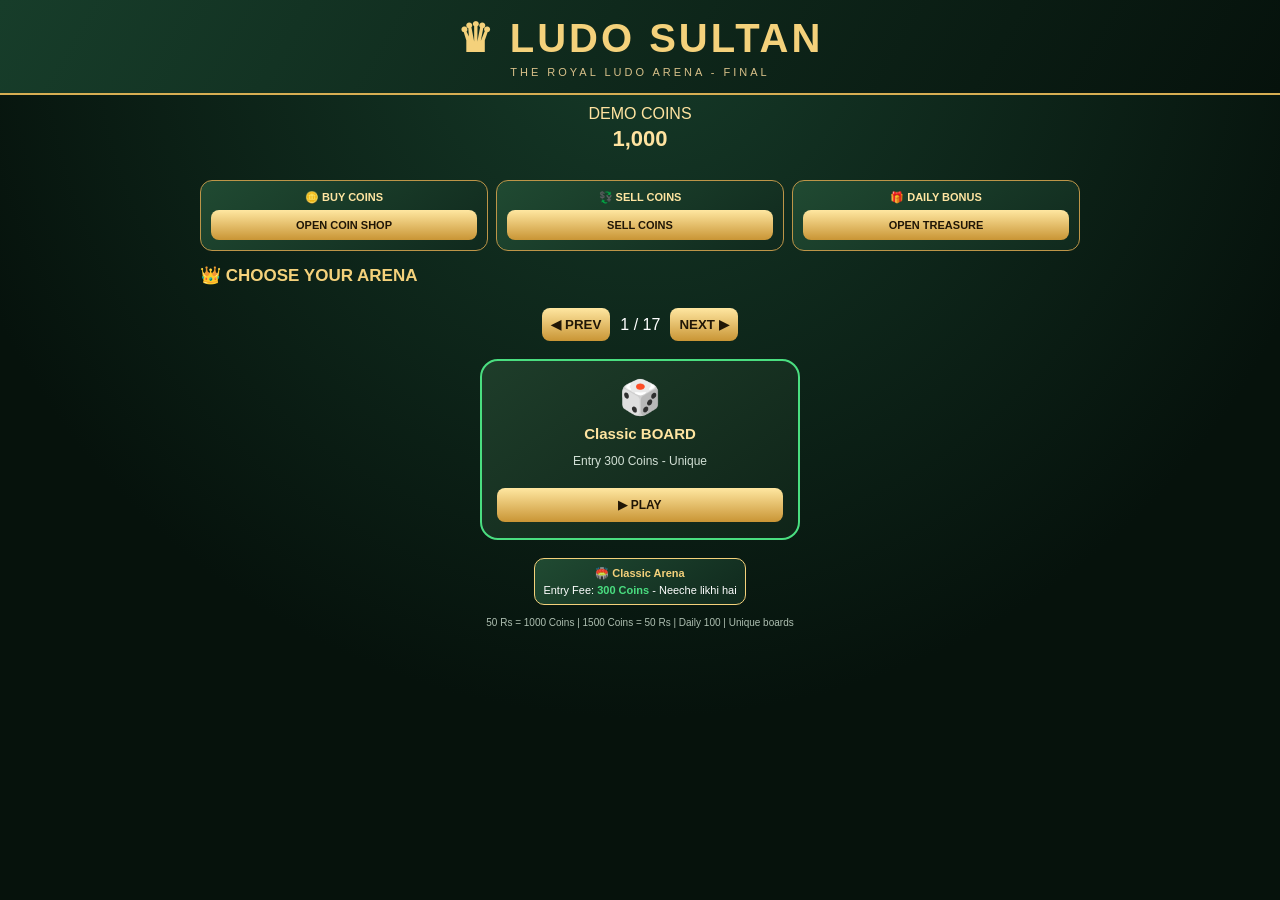
<file: ludo_x5f_sultan_x5f_updated.html>
<!DOCTYPE html>
<html lang="en">
<head>
<meta charset="UTF-8"><meta name="viewport" content="width=device-width,initial-scale=1">
<title>LUDO SULTAN FINAL</title>
<style>
:root{--gold:#f4d17b;--dark:#071810;--panel:#123323;--line:#bd9548}
*{box-sizing:border-box}body{margin:0;background:radial-gradient(circle at top,#163b29,#06120c 65%);color:#fff;font-family:Arial,sans-serif;min-height:100vh}
header{text-align:center;padding:15px;background:linear-gradient(120deg,#173d2a,#06120c);border-bottom:2px solid #d7ae53}
h1{margin:0;color:var(--gold);letter-spacing:3px;font-size:clamp(26px,7vw,40px)}.sub{font-size:11px;letter-spacing:3px;margin-top:5px;color:#d9c18a}
.balance{text-align:center;padding:10px;color:#ffe3a0}.balance strong{display:block;font-size:22px;margin-top:3px}
main{max-width:900px;margin:auto;padding:10px}h2{color:var(--gold);font-size:17px}.screen{display:none}.screen.active{display:block}
.tools{display:grid;grid-template-columns:repeat(3,1fr);gap:8px;margin:8px 0 14px}.tool,.panel{background:linear-gradient(145deg,#204a32,#10291d);border:1px solid var(--line);border-radius:12px;padding:10px;text-align:center}
.tool b{display:block;font-size:11px;margin-bottom:6px;color:#ffe5a1}
button{border:0;border-radius:8px;background:linear-gradient(#ffe7a1,#c99535);color:#201606;font-weight:bold;padding:9px;cursor:pointer}
button:disabled{background:#49594e;color:#bbb}.tool button{width:100%;font-size:11px}
.boards-single{display:flex;flex-direction:column;align-items:center;gap:10px}
.board-nav{display:flex;gap:10px;align-items:center;justify-content:center;margin:8px 0}
.board-view{width:100%;max-width:320px;margin:auto}
.card{border-radius:12px;text-align:center;padding:16px 6px}
.card .icon{font-size:34px}.card h3{font-size:15px;color:#ffe5a1;margin:8px 0 4px}.card p{font-size:12px;color:#d2e0d5}
.card button{width:94%;font-size:12px;margin-top:8px;padding:10px}
.card.style-0{background:linear-gradient(145deg,#1e3d2a,#0f2418);border:2px solid #4ade80;border-radius:18px}
.card.style-1{background:linear-gradient(145deg,#3d2a1e,#24180f);border:2px dashed #fb923c;border-radius:4px 20px}
.card.style-2{background:linear-gradient(145deg,#2a2a3d,#18182a);border:2px solid #a5b4fc;border-radius:50% 10%}
.card.style-3{background:linear-gradient(145deg,#3d2a33,#241018);border:2px solid #fcd34d}
.card.style-4{background:linear-gradient(145deg,#1e3a4a,#0f1e2a);border:2px solid #22d3ee}
.card.style-5{background:radial-gradient(circle,#2a1e4a,#120a2a);border:2px solid #c084fc;border-radius:30px}
.card.style-6{background:linear-gradient(145deg,#0f3d3d,#082020);border:3px double #2dd4bf}
.card.style-7{background:linear-gradient(135deg,#4a1e1e,#2a0f0f);border:2px solid #f87171}
.card.style-8{background:linear-gradient(145deg,#1a1a2e,#0f0f1a);border:2px solid #818cf8;border-radius:18px 0}
.card.style-9{background:linear-gradient(145deg,#2e1a0f,#1a0f08);border:2px solid #fdba74;border-radius:100px 12px}
.card.style-10{background:linear-gradient(145deg,#3d1e2a,#24101a);border:2px solid #f472b6}
.card.style-11{background:linear-gradient(145deg,#4a3d1e,#2a2410);border:3px solid #facc15}
.card.style-12{background:linear-gradient(145deg,#1e2a3d,#101a24);border:2px solid #38bdf8;border-radius:50%}
.card.style-13{background:linear-gradient(145deg,#2a3d1e,#182410);border:2px solid #4ade80}
.card.style-14{background:linear-gradient(145deg,#3d2a2a,#241818);border:2px solid #f87171;outline:2px dashed #f4d17b;outline-offset:4px}
.card.style-15{background:linear-gradient(145deg,#2a1e1e,#1a1010);border:3px solid gold;box-shadow:0 0 30px gold}
.card.style-16{background:linear-gradient(145deg,#000,#1a1a1a);border:3px solid #f4d17b}
.packages{display:grid;grid-template-columns:repeat(2,minmax(0,1fr));gap:10px}
.package-card{background:linear-gradient(145deg,#204a32,#10291d);border-radius:12px;text-align:center;padding:12px 5px}
.package-card.buy{border:2px solid #4ade80}.package-card.sell{border:2px solid #facc15}
.package-price{font-size:18px;color:#ffe5a1;font-weight:bold}.package-rate{font-size:10px;color:#aebfb1}
.topbar{display:flex;align-items:center;justify-content:space-between;gap:8px;margin:8px 0}.small{text-align:center;font-size:10px;color:#aebfb1;line-height:1.5}
.field{display:block;text-align:left;margin:10px 0;color:#ffe5a1;font-size:12px}
.field input,.field select{display:block;width:100%;margin-top:5px;padding:10px;border:1px solid #bd9548;border-radius:8px;background:#071810;color:#fff;font-size:14px}
.note{padding:8px;border-radius:8px;background:#3b2d12;color:#ffe5a1;font-size:11px;line-height:1.4;margin:8px 0}
.bonusbox{text-align:center;padding:20px;border:1px solid #d7ae53;border-radius:16px;background:radial-gradient(circle,#315f38,#102319 70%)}
.chest{font-size:70px;display:block}
.board-wrapper{position:relative;width:min(94vw,440px);margin:0 auto}
#board{width:100%;aspect-ratio:1;display:grid;grid-template-columns:repeat(15,1fr);grid-template-rows:repeat(15,1fr);background:#f6f0d9;border:4px solid #e4bc5e;box-shadow:0 0 22px #d4a83c55}
.cell{border:1px solid #c8c1a9;display:flex;align-items:center;justify-content:center;position:relative;font-size:clamp(6px,2vw,12px);overflow:hidden}
.red{background:#e95a58}.green{background:#49b87c}.yellow{background:#f4d14b}.blue{background:#55a4ee}
.base{border:1px solid #fff}.track{background:#fffdf3}.safe:before{content:"★";color:#a18a53}
.homeinner{width:85%;height:85%;background:#fff;border-radius:12%;display:grid;grid-template-columns:1fr 1fr;place-items:center;gap:2px;padding:3px}
.pawn{width:78%;height:78%;border-radius:50%;border:2px solid #fff;box-shadow:inset -2px -3px 0 #0004,0 2px 3px #3338;cursor:pointer}
.pawn.red{background:radial-gradient(circle at 30% 25%,#ffb4b4,#e51e28 55%,#850d17)}.pawn.green{background:radial-gradient(circle at 30% 25%,#b7ffd1,#148447 55%,#064b27)}
.pawn.yellow{background:radial-gradient(circle at 30% 25%,#fff6b0,#f2c51b 55%,#997000)}.pawn.blue{background:radial-gradient(circle at 30% 25%,#b8e4ff,#1674d2 55%,#063d83)}
.pawn.selectable{outline:3px solid #fff;box-shadow:0 0 0 4px #e6b63e,0 0 10px #000}
.center{background:conic-gradient(#e95a58 0 25%,#49b87c 0 50%,#f4d14b 0 75%,#55a4ee 0);color:#fff;font-weight:bold}

/* DICE BELOW BOARD */
.dice-below{display:grid;grid-template-columns:1fr 1fr;gap:10px;margin-top:12px;width:min(94vw,440px);margin-left:auto;margin-right:auto}
.dice-pos{padding:10px;border-radius:14px;text-align:center;border:2px solid;transition:all .3s;opacity:.45;background:rgba(0,0,0,.4)}
.dice-pos.active{opacity:1;transform:scale(1.06);box-shadow:0 0 18px currentColor}
.dice-pos.red{color:#e95a58;border-color:#e95a58}.dice-pos.green{color:#49b87c;border-color:#49b87c}
.dice-pos.yellow{color:#f4d14b;border-color:#f4d14b}.dice-pos.blue{color:#55a4ee;border-color:#55a4ee}
.dice-pos b{font-size:10px;display:block;margin-bottom:5px}
.dice-timer-wrap{position:relative;width:70px;height:70px;margin:5px auto}
.dice-timer-wrap svg{position:absolute;top:-4px;left:-4px;width:78px;height:78px;transform:rotate(-90deg)}
.timer-circle-bg{fill:none;stroke:rgba(255,255,255,.18);stroke-width:4}
.timer-circle{fill:none;stroke:currentColor;stroke-width:5;stroke-linecap:round;stroke-dasharray:226;stroke-dashoffset:0;transition:stroke-dashoffset 1s linear}
.die{width:70px;height:70px;display:grid;place-items:center;background:linear-gradient(145deg,#fffef6,#f3e5b5);border-radius:14px;border:3px solid currentColor;box-shadow:0 6px 0 #0008,0 0 12px currentColor;position:absolute;top:0;left:0;transform-style:preserve-3d}
.die.dice-3d{background:linear-gradient(145deg,#fff,#f3e5b5 30%,#d7c9a2 70%,#a89060);transform:perspective(300px) rotateX(15deg) rotateY(-15deg)}
.die.rolling{animation:roll3dFancy 1s cubic-bezier(.2,.7,.3,1)}
.die .pipface{width:100%;height:100%;display:grid;grid-template:repeat(3,1fr)/repeat(3,1fr);padding:11px;gap:3px}
.die .pip{border-radius:50%;background:radial-gradient(circle at 30% 30%,#444,#000);visibility:hidden;width:11px;height:11px;margin:auto}
.die .pip.on{visibility:visible}
@keyframes roll3dFancy{0%{transform:perspective(300px) rotateX(15deg) rotateY(-15deg)}50%{transform:perspective(300px) rotateX(320deg) rotateY(380deg) scale(1.15)}100%{transform:perspective(300px) rotateX(720deg) rotateY(720deg)}}

/* Room menu */
.room-topbar{position:relative;height:40px;display:flex;justify-content:flex-end;align-items:center;margin-bottom:6px}
.room-menu-btn{width:38px;height:38px;border-radius:50%;background:#ffffff14;border:1px solid #f4d17b;display:grid;place-items:center;font-size:22px;color:#f4d17b;cursor:pointer}
.room-menu-dropdown{position:absolute;top:42px;right:0;background:linear-gradient(145deg,#204a32,#10291d);border:1px solid #f4d17b;border-radius:12px;padding:6px;min-width:190px;z-index:100;display:none;box-shadow:0 10px 30px #000a}
.room-menu-dropdown.show{display:block}
.room-menu-dropdown button{width:100%;text-align:left;padding:11px;background:transparent;border:0;border-bottom:1px solid #ffffff11;color:#ffe5a1;font-size:13px}
.room-menu-dropdown button:hover{background:#ffffff11}

.loading-overlay{position:absolute;inset:0;background:radial-gradient(circle,#163b29,#06120c 85%);z-index:50;display:grid;place-items:center;transition:opacity .5s}
.loading-overlay.hide{opacity:0;pointer-events:none}
.loading-spinner{width:56px;height:56px;border:4px solid #ffffff22;border-top-color:#f4d17b;border-radius:50%;animation:spin 1s linear infinite;margin:0 auto 10px}
@keyframes spin{to{transform:rotate(360deg)}}
#status{text-align:center;min-height:30px;color:#ffe4a0;margin:6px 0;font-size:14px}
.board-detail-entry{margin-top:8px;text-align:center;background:linear-gradient(145deg,#204a32,#10291d);border:1px solid #f4d17b;border-radius:10px;padding:8px;font-size:11px}
</style></head><body>
<header><h1>♛ LUDO SULTAN</h1><div class="sub">THE ROYAL LUDO ARENA - FINAL</div></header>
<div class="balance">DEMO COINS<strong id="coins">1,000</strong> <span id="sellUnlockBadge" style="display:none;background:#4ade80;color:#000;padding:2px 8px;border-radius:10px;font-size:10px">SELL UNLOCKED</span></div>
<main>

<section id="home" class="screen active">
<div class="tools">
<div class="tool"><b>🪙 BUY COINS</b><button onclick="showScreen('buy')">OPEN COIN SHOP</button></div>
<div class="tool"><b>💱 SELL COINS</b><button onclick="showScreen('sell')">SELL COINS</button></div>
<div class="tool"><b>🎁 DAILY BONUS</b><button onclick="showScreen('bonus')">OPEN TREASURE</button></div>
</div>
<h2>👑 CHOOSE YOUR ARENA</h2>
<div class="boards-single">
<div class="board-nav"><button onclick="prevBoard()">◀ PREV</button><span id="boardCounter">1 / 17</span><button onclick="nextBoard()">NEXT ▶</button></div>
<div class="board-view" id="boards"></div>
<div class="board-detail-entry" id="boardDetail"></div>
</div>
<p class="small">50 Rs = 1000 Coins | 1500 Coins = 50 Rs | Daily 100 | Unique boards</p>
</section>

<section id="buy" class="screen"><div class="topbar"><h2>🪙 BUY - 50=1000</h2><button onclick="showScreen('home')">← Back</button></div><div id="buyPackages" class="packages"></div><div id="buyResult" class="panel" hidden></div></section>

<section id="sell" class="screen"><div class="topbar"><h2>💱 SELL - 1500=50</h2><button onclick="showScreen('home')">← Back</button></div>
<div class="panel">
<p>Balance: <b id="sellBalance">1,000</b> <span id="userIdDisplay" style="font-size:10px;color:#aebfb1"></span></p>
<div id="sellLockMsg" class="note" style="display:none"></div>
<div id="sellPackages" class="packages" style="margin:10px 0"></div>
<div id="sellFormArea">
<label class="field">Coins<input id="sellAmount" type="number" value="1500"></label>
<label class="field">Method<select id="sellMethod"><option>EasyPaisa</option><option>JazzCash</option></select></label>
<label class="field">Wallet<input id="sellPhone" placeholder="03XXXXXXXXX"></label>
<button onclick="submitSell()">SUBMIT</button><div id="sellResult"></div>
</div>
</div>
</section>

<section id="bonus" class="screen"><div class="topbar"><h2>🎁 DAILY TREASURE</h2><button onclick="showScreen('home')">← Back</button></div><div class="bonusbox"><span class="chest">💎🎁</span><h2>ROYAL BONUS</h2><p>Daily <b>100 coins</b>.</p><button id="claimBonus" onclick="dailyReward()">OPEN +100</button><p id="bonusStatus" class="small"></p></div></section>

<section id="arena" class="screen">
<div class="room-topbar"><div style="position:absolute;right:0;top:0"><button class="room-menu-btn" onclick="toggleRoomMenu()">⋮</button><div id="roomMenu" class="room-menu-dropdown"><button onclick="leaveRoom()">🚪 Room Left</button><button onclick="changeBoard()">🎲 Change Board</button><button onclick="quitGame()">❌ Quit Game</button></div></div></div>
<div id="status">Red player's turn</div>
<div class="board-wrapper"><div id="loadingOverlay" class="loading-overlay"><div style="text-align:center"><div class="loading-spinner"></div><div style="color:#f4d17b;font-weight:bold">LOADING BOARD...</div><div style="font-size:11px;color:#aebfb1">Room join ho raha hai</div></div></div><div id="board"></div></div>
<div class="dice-below">
<div class="dice-pos red" id="diceBox0"><b>🔴 RED - Top Left</b><div class="dice-timer-wrap"><svg><circle class="timer-circle-bg" cx="40" cy="40" r="36"></circle><circle id="timerCircle0" class="timer-circle" cx="40" cy="40" r="36"></circle></svg><div class="die dice-3d" id="die0"><div class="pipface" id="pipface0"></div></div></div><button onclick="rollForPlayer(0)" style="margin-top:6px">ROLL</button></div>
<div class="dice-pos green" id="diceBox1"><b>🟢 GREEN - Top Right</b><div class="dice-timer-wrap"><svg><circle class="timer-circle-bg" cx="40" cy="40" r="36"></circle><circle id="timerCircle1" class="timer-circle" cx="40" cy="40" r="36"></circle></svg><div class="die dice-3d" id="die1"><div class="pipface" id="pipface1"></div></div></div><button onclick="rollForPlayer(1)" style="margin-top:6px">ROLL</button></div>
<div class="dice-pos blue" id="diceBox3"><b>🔵 BLUE - Down Left</b><div class="dice-timer-wrap"><svg><circle class="timer-circle-bg" cx="40" cy="40" r="36"></circle><circle id="timerCircle3" class="timer-circle" cx="40" cy="40" r="36"></circle></svg><div class="die dice-3d" id="die3"><div class="pipface" id="pipface3"></div></div></div><button onclick="rollForPlayer(3)" style="margin-top:6px">ROLL</button></div>
<div class="dice-pos yellow" id="diceBox2"><b>🟡 YELLOW - Down Right</b><div class="dice-timer-wrap"><svg><circle class="timer-circle-bg" cx="40" cy="40" r="36"></circle><circle id="timerCircle2" class="timer-circle" cx="40" cy="40" r="36"></circle></svg><div class="die dice-3d" id="die2"><div class="pipface" id="pipface2"></div></div></div><button onclick="rollForPlayer(2)" style="margin-top:6px">ROLL</button></div>
</div>
<div class="board-detail-entry" id="arenaEntryInfo"></div>
</section>

<section id="admin" class="screen"><div class="topbar"><h2>🔐 ADMIN</h2><button onclick="showScreen('home')">← Exit</button></div><div class="panel"><label class="field">Password<input id="adminPass" type="password" placeholder="DEMO-ADMIN-CHANGE-ME"></label><button onclick="adminLogin()">UNLOCK</button><div id="adminArea" hidden><div id="adminOrders"></div><div id="adminUnlockInfo" class="panel" style="margin-top:10px"></div></div></div></section>

</main>
<script>
const levels=[["Classic",300,"🎲"],["Bronze",500,"🥉"],["Silver",700,"🥈"],["Golden",1000,"🥇"],["Diamond",2000,"💎"],["Special",5000,"⭐"],["International",10000,"🌐"],["Master",20000,"👑"],["Underworld",25000,"🌑"],["Don",30000,"⚔️"],["Don Killer",50000,"🔥"],["Don Boss",100000,"🏆"],["Legend",150000,"🐉"],["Legend Master",200000,"💠"],["Legend Boss",250000,"🦁"],["Ludo Sultan",500000,"♛"],["Sultan Boss",1000000,"👑"]];
const names=["Red","Green","Yellow","Blue"],colors=["red","green","yellow","blue"],starts=[0,13,26,39];
const path=[[6,1],[6,2],[6,3],[6,4],[6,5],[5,6],[4,6],[3,6],[2,6],[1,6],[0,6],[0,7],[0,8],[1,8],[2,8],[3,8],[4,8],[5,8],[6,9],[6,10],[6,11],[6,12],[6,13],[6,14],[7,14],[8,14],[8,13],[8,12],[8,11],[8,10],[8,9],[9,8],[10,8],[11,8],[12,8],[13,8],[14,8],[14,7],[14,6],[13,6],[12,6],[11,6],[10,6],[9,6],[8,5],[8,4],[8,3],[8,2],[8,1],[8,0],[7,0],[6,0]];
const safe=new Set([0,8,13,21,26,34,39,47]);
let coins=Number(localStorage.getItem("ludoSultanCoins")||1000),entry=0,turn=0,dice=0,players=[],gameOver=false,rolledPending=false,currentBoardIndex=0;
let rewardClaimed=localStorage.getItem("ludoSultanRewardDate")===(new Date()).toDateString();
let orders=JSON.parse(localStorage.getItem("ludoSultanDemoOrders")||"[]");
let userId=localStorage.getItem("ludoSultanUserId");
if(!userId){userId="USER-"+Math.random().toString(36).substr(2,6).toUpperCase();localStorage.setItem("ludoSultanUserId",userId)}
let sellUnlockedUsers=JSON.parse(localStorage.getItem("ludoSultanSellUnlockedUsers")||"{}");
function isSellUnlocked(){return !!sellUnlockedUsers[userId]}
let timerInterval=null,timerRemaining=20;
function fmt(n){return Number(n).toLocaleString("en-US")}
function persistCoins(){localStorage.setItem("ludoSultanCoins",String(coins))}
function showCoins(){document.getElementById("coins").textContent=fmt(coins);persistCoins();makeLobby();const sb=document.getElementById("sellBalance");if(sb)sb.textContent=fmt(coins);const uid=document.getElementById("userIdDisplay");if(uid)uid.textContent="ID: "+userId;const badge=document.getElementById("sellUnlockBadge");if(badge)badge.style.display=isSellUnlocked()?"inline-block":"none";}
function showScreen(id){document.querySelectorAll(".screen").forEach(s=>s.classList.remove("active"));document.getElementById(id).classList.add("active");if(id==="buy")makePackages();if(id==="sell"){makeSellPackages()}if(id==="bonus")updateBonus();if(id!=="arena")stopTimer();}
function makeLobby(){const container=document.getElementById("boards");const detail=document.getElementById("boardDetail");if(!container)return;const l=levels[currentBoardIndex];const locked=coins<l[1];container.innerHTML=`<div class="card style-${currentBoardIndex%17}"><div class="icon">${l[2]}</div><h3>${l[0]} BOARD</h3><p>Entry ${fmt(l[1])} Coins - Unique</p><button ${locked?"disabled":""} onclick="openArena(${currentBoardIndex})">${locked?"🔒 LOCKED":"▶ PLAY"}</button></div>`;detail.innerHTML=`<div>🏟️ <b style="color:#f4d17b">${l[0]} Arena</b></div><div style="margin-top:4px">Entry Fee: <b style="color:#4ade80">${fmt(l[1])} Coins</b> - Neeche likhi hai</div>`;document.getElementById("boardCounter").textContent=(currentBoardIndex+1)+" / "+levels.length;}
function prevBoard(){currentBoardIndex=(currentBoardIndex-1+levels.length)%levels.length;makeLobby()}
function nextBoard(){currentBoardIndex=(currentBoardIndex+1)%levels.length;makeLobby()}
function makePackages(){const packages=[[1000,50],[2000,100],[4000,200],[5000,250],[10000,500],[25000,1250],[50000,2500],[100000,5000]];document.getElementById("buyPackages").innerHTML=packages.map(([n,price])=>`<div class="package-card buy"><div class="icon">🪙</div><h3>${fmt(n)} COINS</h3><div class="package-price">PKR ${fmt(price)}</div><p class="package-rate">50 Rs = 1000 Coins</p><button onclick="requestBuy(${n},${price})">BUY NOW</button></div>`).join("");}
function makeSellPackages(){const unlocked=isSellUnlocked();const el=document.getElementById("sellPackages");const lockMsg=document.getElementById("sellLockMsg");const form=document.getElementById("sellFormArea");if(!unlocked){if(el)el.innerHTML=`<div class="panel" style="grid-column:1/-1;border:2px solid #f87171"><h3 style="color:#f87171">🔒 SELL LOCKED</h3><p>5000 Coins buy karke Admin se confirm karwayein. ID: ${userId}</p><button onclick="showScreen('buy')">BUY 5000</button></div>`;if(lockMsg){lockMsg.style.display="block";lockMsg.textContent="Sell locked - 5000 buy + admin confirm required";}if(form){form.style.opacity="0.3";form.style.pointerEvents="none"}return;}if(lockMsg)lockMsg.style.display="none";if(form){form.style.opacity="1";form.style.pointerEvents="auto"}const sellPackages=[[1500,50],[3000,100],[6000,200],[15000,500],[30000,1000],[75000,2500]];if(el)el.innerHTML=sellPackages.map(([n,price])=>`<div class="package-card sell"><div class="icon">💱</div><h3>${fmt(n)} COINS</h3><div class="package-price">PKR ${fmt(price)}</div><p class="package-rate">1500 = 50 Rs</p><button onclick="selectSellPackage(${n})">SELECT</button></div>`).join("");}
function selectSellPackage(n){document.getElementById("sellAmount").value=n}
function requestBuy(n,price){orders.push({id:Date.now()+Math.random(),userId:userId,type:"BUY",coins:n,amount:price,status:"PENDING",date:new Date().toLocaleString()});saveOrders();const out=document.getElementById("buyResult");out.hidden=false;out.innerHTML=`<h3>⏳ Pending Admin</h3><p>${fmt(n)} coins · PKR ${fmt(price)} - ${userId}</p><p class="small">Admin confirm karega to coins add honge, 5000+ par sell unlock sirf aapka</p>`;}
function confirmBuy(orderId){const o=orders.find(x=>String(x.id)===String(orderId));if(!o||o.status==="CONFIRMED")return;o.status="CONFIRMED";if(o.type==="BUY"){if(o.userId===userId){coins+=o.coins;showCoins();}let userTotals=JSON.parse(localStorage.getItem("ludoSultanUserTotals")||"{}");userTotals[o.userId]=(userTotals[o.userId]||0)+o.coins;localStorage.setItem("ludoSultanUserTotals",JSON.stringify(userTotals));if(userTotals[o.userId]>=5000||o.coins>=5000){let unlocks=JSON.parse(localStorage.getItem("ludoSultanSellUnlockedUsers")||"{}");unlocks[o.userId]=true;localStorage.setItem("ludoSultanSellUnlockedUsers",JSON.stringify(unlocks));sellUnlockedUsers=unlocks;}}saveOrders();renderOrders();showCoins();alert("Confirmed "+o.coins+" for "+o.userId);}
function saveOrders(){localStorage.setItem("ludoSultanDemoOrders",JSON.stringify(orders))}
function submitSell(){if(!isSellUnlocked()){document.getElementById("sellResult").textContent="Sell locked";return}const n=Number(document.getElementById("sellAmount").value),phone=document.getElementById("sellPhone").value.trim();if(!Number.isInteger(n)||n<100||n>coins){document.getElementById("sellResult").textContent="Valid amount";return}if(!phone){document.getElementById("sellResult").textContent="Wallet enter";return}coins-=n;showCoins();const amount=Math.floor((n/1500)*50);orders.push({id:Date.now(),userId:userId,type:"SELL",coins:n,amount:amount,method:document.getElementById("sellMethod").value,phone,status:"PENDING",date:new Date().toLocaleString()});saveOrders();document.getElementById("sellResult").textContent="Sell request recorded";}
function updateBonus(){const btn=document.getElementById("claimBonus");if(btn){btn.disabled=rewardClaimed;btn.textContent=rewardClaimed?"CLAIMED TODAY":"OPEN +100";}const st=document.getElementById("bonusStatus");if(st)st.textContent=rewardClaimed?"Already claimed":"Ready 100 coins"}
function dailyReward(){if(rewardClaimed){updateBonus();return}coins+=100;rewardClaimed=true;localStorage.setItem("ludoSultanRewardDate",(new Date()).toDateString());showCoins();updateBonus();alert("100 coins added");}
function openArena(i){if(coins<levels[i][1])return;entry=i;const info=document.getElementById("arenaEntryInfo");if(info)info.innerHTML=`Entry Fee: <b style="color:#4ade80">${fmt(levels[i][1])} Coins</b>`;showScreen("arena");resetGame();showLoadingBoard()}
function toggleRoomMenu(){document.getElementById("roomMenu").classList.toggle("show")}
function closeRoomMenu(){document.getElementById("roomMenu")?.classList.remove("show")}
function leaveRoom(){closeRoomMenu();if(confirm("Room leave?")){stopTimer();showScreen('home')}}
function changeBoard(){closeRoomMenu();if(confirm("Change board?")){stopTimer();showScreen('home')}}
function quitGame(){closeRoomMenu();if(confirm("Quit game?")){stopTimer();showScreen('home')}}
document.addEventListener('click',function(e){const m=document.getElementById("roomMenu");const b=document.querySelector(".room-menu-btn");if(m&&b&&!m.contains(e.target)&&!b.contains(e.target))m.classList.remove("show")});
function showLoadingBoard(){const o=document.getElementById("loadingOverlay");if(!o)return;o.classList.remove("hide");o.style.display="grid";setTimeout(()=>{o.classList.add("hide");setTimeout(()=>o.style.display="none",500);},1800)}
function startTimer(){stopTimer();timerRemaining=20;updateTimerUI();timerInterval=setInterval(()=>{timerRemaining--;updateTimerUI();if(timerRemaining<=0){if(!gameOver){setStatus("⏰ Time up! "+names[turn]);if(rolledPending){dice=0;rolledPending=false;}turn=(turn+1)%4;drawBoard();highlightActiveDice();resetTimerForNewTurn();}}},1000)}
function resetTimerForNewTurn(){timerRemaining=20;updateTimerUI()}
function resetTimerOnSix(){timerRemaining=20;updateTimerUI()}
function stopTimer(){if(timerInterval){clearInterval(timerInterval);timerInterval=null}}
function updateTimerUI(){for(let i=0;i<4;i++){const c=document.getElementById("timerCircle"+i);if(!c)continue;const circ=2*Math.PI*36;if(i===turn){const off=circ-(timerRemaining/20)*circ;c.style.strokeDashoffset=off;c.style.opacity="1";if(timerRemaining<=5)c.style.stroke="#ef4444";else if(timerRemaining<=10)c.style.stroke="#facc15";else c.style.stroke="#4ade80";}else{c.style.strokeDashoffset=circ;c.style.opacity="0.15"}}}
function resetGame(){turn=0;dice=0;gameOver=false;rolledPending=false;players=names.map(()=>[-1,-1,-1,-1]);drawBoard();for(let i=0;i<4;i++)renderDieFor(i,1);highlightActiveDice();setStatus("Red player's turn. Loading...");setTimeout(()=>{setStatus("Red player's turn. Roll - 20s");startTimer();},1900)}
function setStatus(s){const el=document.getElementById("status");if(el)el.textContent=s}
function renderDieFor(idx,n){const face=document.getElementById("pipface"+idx);if(!face)return;face.innerHTML="";const patterns={1:[4],2:[0,8],3:[0,4,8],4:[0,2,6,8],5:[0,2,4,6,8],6:[0,2,3,5,6,8]};for(let i=0;i<9;i++){const pip=document.createElement("span");pip.className="pip"+(patterns[n].includes(i)?" on":"");face.appendChild(pip)}}
function highlightActiveDice(){for(let i=0;i<4;i++){const box=document.getElementById("diceBox"+i);if(box)box.classList.toggle("active",i===turn)}}
function canMove(p,t){const pos=players[p][t];if(pos===-1)return dice===6;return pos+dice<=57}
function legalMoves(){return players[turn].map((_,i)=>i).filter(i=>canMove(turn,i))}
function rollForPlayer(p){if(p!==turn){setStatus("Not your turn! It's "+names[turn]+"'s");return}roll()}
function roll(){if(gameOver)return;if(rolledPending){setStatus("Select token for "+names[turn]);return}const die=document.getElementById("die"+turn);die.classList.remove("rolling");void die.offsetWidth;die.classList.add("rolling");setStatus(names[turn]+" rolling...");setTimeout(()=>{dice=1+Math.floor(Math.random()*6);renderDieFor(turn,dice);die.classList.remove("rolling");const moves=legalMoves();if(!moves.length){const who=names[turn],v=dice;dice=0;if(v!==6){turn=(turn+1)%4;resetTimerForNewTurn()}else{resetTimerOnSix()}drawBoard();highlightActiveDice();setStatus(who+" rolled "+v+". No move.");return}rolledPending=true;drawBoard();if(dice===6)resetTimerOnSix();else{timerRemaining=20;updateTimerUI()}setStatus(names[turn]+" rolled "+dice+" - "+timerRemaining+"s to move");},800)}
function selectToken(p,t){if(gameOver||!rolledPending||p!==turn)return;if(!canMove(p,t)){setStatus("Cannot move");return}const old=players[p][t],rolled=dice;players[p][t]=old===-1?0:old+rolled;let captured=0;if(players[p][t]>=0&&players[p][t]<52){const global=(players[p][t]+starts[p])%52;if(!safe.has(global)){for(let op=0;op<4;op++){if(op===p)continue;for(let ot=0;ot<4;ot++){const opos=players[op][ot];if(opos>=0&&opos<52&&((opos+starts[op])%52)===global){players[op][ot]=-1;captured++}}}}}dice=0;rolledPending=false;if(players[p].every(x=>x===57)){gameOver=true;drawBoard();setStatus("🏆 "+names[p]+" wins!");stopTimer();return}let extraTurn=false;if(captured>0)extraTurn=true;if(rolled===6)extraTurn=true;if(!extraTurn){turn=(turn+1)%4;resetTimerForNewTurn()}else{resetTimerOnSix();setStatus(captured>0?`💥 ${names[p]} ne goti maari! Extra turn`:`${names[p]} rolled 6! Extra`)}drawBoard();highlightActiveDice();}
const lanes=[[[7,1],[7,2],[7,3],[7,4],[7,5],[7,6]],[[1,7],[2,7],[3,7],[4,7],[5,7],[6,7]],[[7,13],[7,12],[7,11],[7,10],[7,9],[7,8]],[[13,7],[12,7],[11,7],[10,7],[9,7],[8,7]]];
const homeSpots=[[[1,1],[1,4],[4,1],[4,4]],[[1,10],[1,13],[4,10],[4,13]],[[10,10],[10,13],[13,10],[13,13]],[[10,1],[10,4],[13,1],[13,4]]];
function drawBoard(){const board=document.getElementById("board");if(!board)return;board.innerHTML="";for(let r=0;r<15;r++)for(let c=0;c<15;c++){const cell=document.createElement("div");cell.className="cell";const p=path.findIndex(x=>x[0]===r&&x[1]===c);if(p>=0){cell.classList.add("track");if(safe.has(p))cell.classList.add("safe")}else if(r===7&&c===7){cell.classList.add("center");cell.textContent="♛"}else{let h=(r<6&&c<6)?0:(r<6&&c>8)?1:(r>8&&c>8)?2:(r>8&&c<6)?3:-1;if(h>=0){cell.classList.add("base",colors[h]);if((r===1||r===4)&&(c===1||c===4)){const inner=document.createElement("div");inner.className="homeinner";cell.appendChild(inner)}}else if((r===6&&c>=1&&c<=5)||(r===8&&c>=1&&c<=5))cell.classList.add("red");else if((c===6&&r>=1&&r<=5)||(c===8&&r>=1&&r<=5))cell.classList.add("green");else if((r===6&&c>=9&&c<=13)||(r===8&&c>=9&&c<=13))cell.classList.add("yellow");else if((c===6&&r>=9&&r<=13)||(c===8&&r>=9&&r<=13))cell.classList.add("blue")}board.appendChild(cell)}lanes.forEach((lane,p)=>lane.forEach(([r,c])=>board.children[r*15+c].classList.add(colors[p])));players.forEach((arr,p)=>arr.forEach((pos,t)=>{let r,c;if(pos===-1)[r,c]=homeSpots[p][t];else if(pos<52){const idx=(pos+starts[p])%52;[r,c]=path[idx]}else if(pos>=52&&pos<=56){const step=pos-52;[r,c]=lanes[p][Math.min(step,lanes[p].length-1)]||[7,7]}else{[r,c]=[7,7]}const cell=board.children[r*15+c];if(!cell)return;const pawn=document.createElement("button");pawn.className="pawn "+colors[p]+(rolledPending&&p===turn&&canMove(p,t)?" selectable":"");if(pos===57){pawn.style.opacity="0.7";pawn.style.transform="scale(.85)"}pawn.onclick=()=>selectToken(p,t);cell.appendChild(pawn)}))}
function adminLogin(){if(document.getElementById("adminPass").value!=="DEMO-ADMIN-CHANGE-ME"){alert("Incorrect");return}document.getElementById("adminArea").hidden=false;renderOrders()}
function renderOrders(){const list=document.getElementById("adminOrders");if(!list)return;if(!orders.length){list.innerHTML="No orders";return}list.innerHTML=orders.map(o=>`<div class="panel" style="text-align:left"><b>${o.type}</b> ${o.status} · User: ${o.userId} · ${fmt(o.coins)} coins · PKR ${fmt(o.amount)}<br><small>${o.date}</small><br>${o.status!=="CONFIRMED"?`<button onclick="confirmBuy('${o.id}')" style="margin-top:6px;background:linear-gradient(#a7f3d0,#4ade80)">✅ CONFIRM - Unlock if 5000+</button>`:`<span style="color:#4ade80">✅ CONFIRMED</span>`}</div>`).join("");const unlockInfo=document.getElementById("adminUnlockInfo");const unlocks=JSON.parse(localStorage.getItem("ludoSultanSellUnlockedUsers")||"{}");const totals=JSON.parse(localStorage.getItem("ludoSultanUserTotals")||"{}");unlockInfo.innerHTML=Object.keys(totals).length?Object.entries(totals).map(([uid,total])=>`<div>User ${uid}: ${fmt(total)} coins - Sell ${unlocks[uid]?'🔓 UNLOCKED':'🔒 LOCKED'}</div>`).join(""):"No confirmed buys yet";}
makeLobby();for(let i=0;i<4;i++)renderDieFor(i,1);showCoins();updateBonus();
</script></body></html>
</file>
